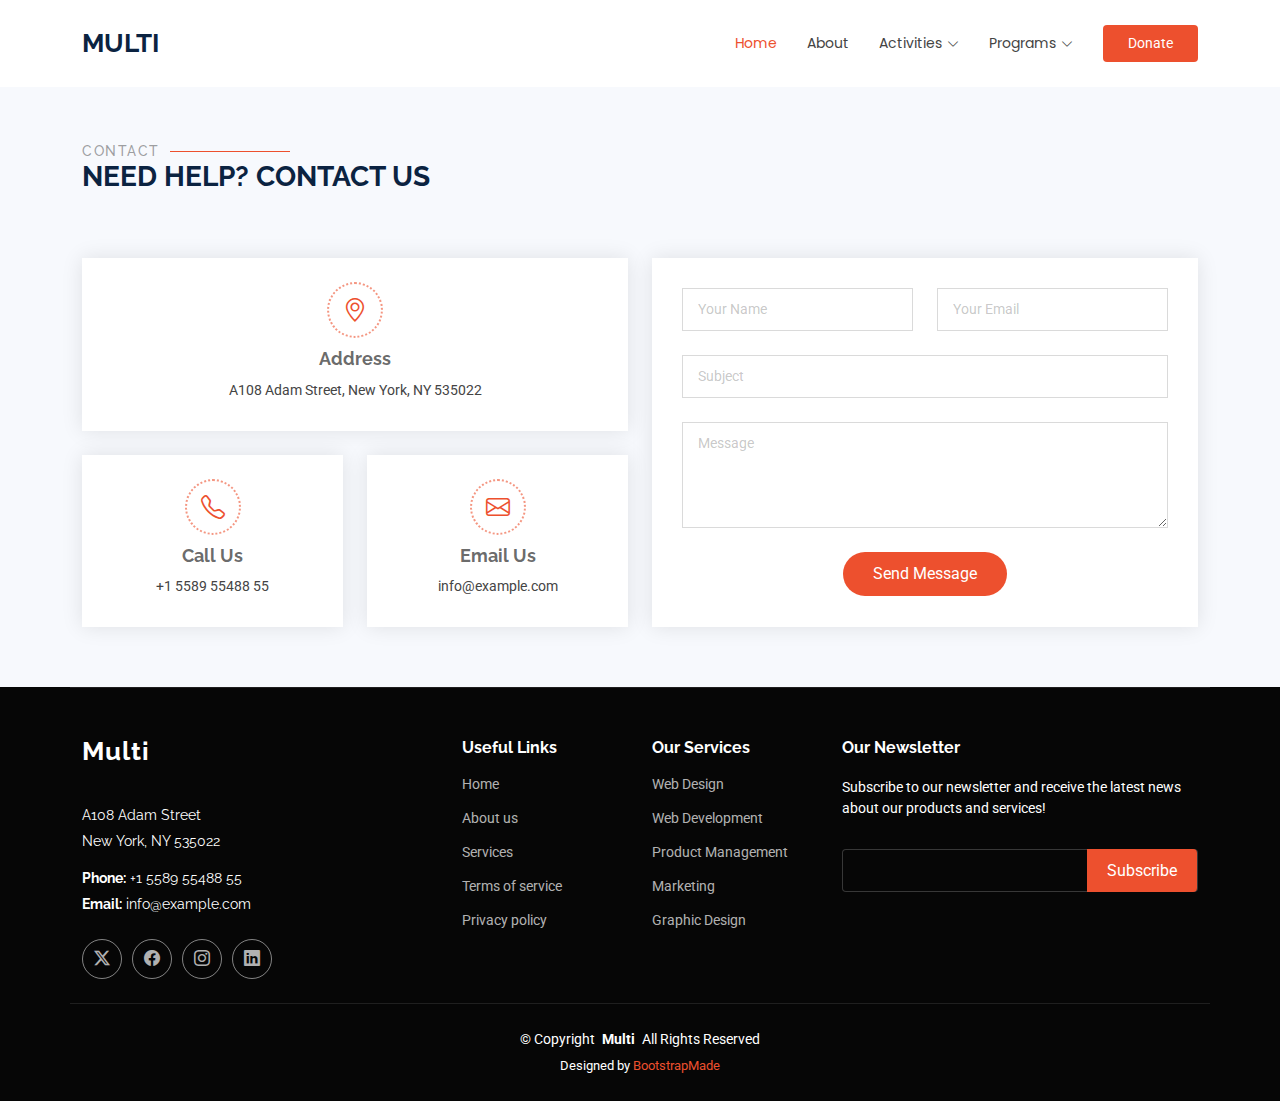
<file: contact.html>
<!DOCTYPE html>
<html lang="en">
  <head>
    <meta charset="utf-8" />
    <meta content="width=device-width, initial-scale=1.0" name="viewport" />
    <title>Index - Multi Bootstrap Template</title>
    <meta name="description" content="" />
    <meta name="keywords" content="" />

    <!-- Favicons -->
    <link href="assets/img/favicon.png" rel="icon" />
    <link href="assets/img/apple-touch-icon.png" rel="apple-touch-icon" />

    <!-- Fonts -->
    <link href="https://fonts.googleapis.com" rel="preconnect" />
    <link href="https://fonts.gstatic.com" rel="preconnect" crossorigin />
    <link
      href="https://fonts.googleapis.com/css2?family=Roboto:ital,wght@0,100;0,300;0,400;0,500;0,700;0,900;1,100;1,300;1,400;1,500;1,700;1,900&family=Poppins:ital,wght@0,100;0,200;0,300;0,400;0,500;0,600;0,700;0,800;0,900;1,100;1,200;1,300;1,400;1,500;1,600;1,700;1,800;1,900&family=Raleway:ital,wght@0,100;0,200;0,300;0,400;0,500;0,600;0,700;0,800;0,900;1,100;1,200;1,300;1,400;1,500;1,600;1,700;1,800;1,900&display=swap"
      rel="stylesheet"
    />

    <!-- Vendor CSS Files -->
    <link
      href="assets/vendor/bootstrap/css/bootstrap.min.css"
      rel="stylesheet"
    />
    <link
      href="assets/vendor/bootstrap-icons/bootstrap-icons.css"
      rel="stylesheet"
    />
    <link href="assets/vendor/aos/aos.css" rel="stylesheet" />
    <link href="assets/vendor/swiper/swiper-bundle.min.css" rel="stylesheet" />
    <link
      href="assets/vendor/glightbox/css/glightbox.min.css"
      rel="stylesheet"
    />

    <!-- Main CSS File -->
    <link href="assets/css/main.css" rel="stylesheet" />

    <!-- =======================================================
  * Template Name: Multi
  * Template URL: https://bootstrapmade.com/multi-responsive-bootstrap-template/
  * Updated: Aug 07 2024 with Bootstrap v5.3.3
  * Author: BootstrapMade.com
  * License: https://bootstrapmade.com/license/
  ======================================================== -->
  </head>

  <body class="index-page">
    <header id="header" class="header d-flex align-items-center sticky-top">
      <div
        class="container-fluid container-xl position-relative d-flex align-items-center"
      >
        <a href="index.html" class="logo d-flex align-items-center me-auto">
          <!-- Uncomment the line below if you also wish to use an image logo -->
          <!-- <img src="assets/img/logo.png" alt=""> -->
          <h1 class="sitename">Multi</h1>
        </a>

        <nav id="navmenu" class="navmenu">
          <ul>
            <li><a href="index.html" class="active">Home</a></li>
            <li><a href="about.html">About</a></li>
            <li class="dropdown">
              <a href="#"
                ><span>Activities</span>
                <i class="bi bi-chevron-down toggle-dropdown"></i
              ></a>
              <ul>
                <li>
                  <a href="https://cyclothon.i3foundation.org/" target="_blank"
                    >Cyclothon</a
                  >
                </li>
                <li><a href="#">Arts & Culture</a></li>
                <li class="dropdown">
                  <a href="#"
                    ><span>Trekking</span>
                    <i class="bi bi-chevron-down toggle-dropdown"></i
                  ></a>
                  <ul>
                    <li><a href="#">ABC 2023</a></li>
                    <li><a href="#">EBC 2024</a></li>
                  </ul>
                </li>
                <li class="dropdown">
                  <a href="#"
                    ><span>Everest Summit</span>
                    <i class="bi bi-chevron-down toggle-dropdown"></i
                  ></a>
                  <ul>
                    <li><a href="#">Everest Summit 2.0</a></li>
                    <li><a href="#">Event Schedule</a></li>
                  </ul>
                </li>
              </ul>
            </li>
            <li class="dropdown">
              <a href="#"
                ><span>Programs</span>
                <i class="bi bi-chevron-down toggle-dropdown"></i
              ></a>
              <ul>
                <li>
                  <a href="https://tedxkanke.com/" target="_blank"
                    ><span>TEDxKanke</span>
                  </a>
                </li>
              </ul>
            </li>
          </ul>
          <i class="mobile-nav-toggle d-xl-none bi bi-list"></i>
        </nav>

        <a class="btn-getstarted" href="#about">Donate</a>
      </div>
    </header>


    <!-- Contact Section -->
    <section id="contact" class="contact section light-background">
        <!-- Section Title -->
        <div class="container section-title" data-aos="fade-up">
          <h2>Contact</h2>
          <div>
            <span>Need Help?</span>
            <span class="description-title">Contact Us</span>
          </div>
        </div>
        <!-- End Section Title -->

        <div class="container" data-aos="fade-up" data-aos-delay="100">
          <div class="row gy-4">
            <div class="col-lg-6">
              <div class="row gy-4">
                <div class="col-lg-12">
                  <div
                    class="info-item d-flex flex-column justify-content-center align-items-center"
                    data-aos="fade-up"
                    data-aos-delay="200"
                  >
                    <i class="bi bi-geo-alt"></i>
                    <h3>Address</h3>
                    <p>A108 Adam Street, New York, NY 535022</p>
                  </div>
                </div>
                <!-- End Info Item -->

                <div class="col-md-6">
                  <div
                    class="info-item d-flex flex-column justify-content-center align-items-center"
                    data-aos="fade-up"
                    data-aos-delay="300"
                  >
                    <i class="bi bi-telephone"></i>
                    <h3>Call Us</h3>
                    <p>+1 5589 55488 55</p>
                  </div>
                </div>
                <!-- End Info Item -->

                <div class="col-md-6">
                  <div
                    class="info-item d-flex flex-column justify-content-center align-items-center"
                    data-aos="fade-up"
                    data-aos-delay="400"
                  >
                    <i class="bi bi-envelope"></i>
                    <h3>Email Us</h3>
                    <p>info@example.com</p>
                  </div>
                </div>
                <!-- End Info Item -->
              </div>
            </div>

            <div class="col-lg-6">
              <form
                action="forms/contact.php"
                method="post"
                class="php-email-form"
                data-aos="fade-up"
                data-aos-delay="500"
              >
                <div class="row gy-4">
                  <div class="col-md-6">
                    <input
                      type="text"
                      name="name"
                      class="form-control"
                      placeholder="Your Name"
                      required=""
                    />
                  </div>

                  <div class="col-md-6">
                    <input
                      type="email"
                      class="form-control"
                      name="email"
                      placeholder="Your Email"
                      required=""
                    />
                  </div>

                  <div class="col-md-12">
                    <input
                      type="text"
                      class="form-control"
                      name="subject"
                      placeholder="Subject"
                      required=""
                    />
                  </div>

                  <div class="col-md-12">
                    <textarea
                      class="form-control"
                      name="message"
                      rows="4"
                      placeholder="Message"
                      required=""
                    ></textarea>
                  </div>

                  <div class="col-md-12 text-center">
                    <div class="loading">Loading</div>
                    <div class="error-message"></div>
                    <div class="sent-message">
                      Your message has been sent. Thank you!
                    </div>

                    <button type="submit">Send Message</button>
                  </div>
                </div>
              </form>
            </div>
            <!-- End Contact Form -->
          </div>
        </div>
      </section>
      <!-- /Contact Section -->


    <footer id="footer" class="footer dark-background">
      <div class="container footer-top">
        <div class="row gy-4">
          <div class="col-lg-4 col-md-6 footer-about">
            <a href="index.html" class="logo d-flex align-items-center">
              <span class="sitename">Multi</span>
            </a>
            <div class="footer-contact pt-3">
              <p>A108 Adam Street</p>
              <p>New York, NY 535022</p>
              <p class="mt-3">
                <strong>Phone:</strong> <span>+1 5589 55488 55</span>
              </p>
              <p><strong>Email:</strong> <span>info@example.com</span></p>
            </div>
            <div class="social-links d-flex mt-4">
              <a href=""><i class="bi bi-twitter-x"></i></a>
              <a href=""><i class="bi bi-facebook"></i></a>
              <a href=""><i class="bi bi-instagram"></i></a>
              <a href=""><i class="bi bi-linkedin"></i></a>
            </div>
          </div>

          <div class="col-lg-2 col-md-3 footer-links">
            <h4>Useful Links</h4>
            <ul>
              <li><a href="#">Home</a></li>
              <li><a href="#">About us</a></li>
              <li><a href="#">Services</a></li>
              <li><a href="#">Terms of service</a></li>
              <li><a href="#">Privacy policy</a></li>
            </ul>
          </div>

          <div class="col-lg-2 col-md-3 footer-links">
            <h4>Our Services</h4>
            <ul>
              <li><a href="#">Web Design</a></li>
              <li><a href="#">Web Development</a></li>
              <li><a href="#">Product Management</a></li>
              <li><a href="#">Marketing</a></li>
              <li><a href="#">Graphic Design</a></li>
            </ul>
          </div>

          <div class="col-lg-4 col-md-12 footer-newsletter">
            <h4>Our Newsletter</h4>
            <p>
              Subscribe to our newsletter and receive the latest news about our
              products and services!
            </p>
            <form
              action="forms/newsletter.php"
              method="post"
              class="php-email-form"
            >
              <div class="newsletter-form">
                <input type="email" name="email" /><input
                  type="submit"
                  value="Subscribe"
                />
              </div>
              <div class="loading">Loading</div>
              <div class="error-message"></div>
              <div class="sent-message">
                Your subscription request has been sent. Thank you!
              </div>
            </form>
          </div>
        </div>
      </div>

      <div class="container copyright text-center mt-4">
        <p>
          © <span>Copyright</span> <strong class="px-1 sitename">Multi</strong>
          <span>All Rights Reserved</span>
        </p>
        <div class="credits">
          <!-- All the links in the footer should remain intact. -->
          <!-- You can delete the links only if you've purchased the pro version. -->
          <!-- Licensing information: https://bootstrapmade.com/license/ -->
          <!-- Purchase the pro version with working PHP/AJAX contact form: [buy-url] -->
          Designed by <a href="https://bootstrapmade.com/">BootstrapMade</a>
        </div>
      </div>
    </footer>

    <!-- Scroll Top -->
    <a
      href="#"
      id="scroll-top"
      class="scroll-top d-flex align-items-center justify-content-center"
      ><i class="bi bi-arrow-up-short"></i
    ></a>

    <!-- Preloader -->
    <div id="preloader">
      <div></div>
      <div></div>
      <div></div>
      <div></div>
    </div>

    <!-- Vendor JS Files -->
    <script src="assets/vendor/bootstrap/js/bootstrap.bundle.min.js"></script>
    <script src="assets/vendor/php-email-form/validate.js"></script>
    <script src="assets/vendor/aos/aos.js"></script>
    <script src="assets/vendor/purecounter/purecounter_vanilla.js"></script>
    <script src="assets/vendor/swiper/swiper-bundle.min.js"></script>
    <script src="assets/vendor/glightbox/js/glightbox.min.js"></script>
    <script src="assets/vendor/imagesloaded/imagesloaded.pkgd.min.js"></script>
    <script src="assets/vendor/isotope-layout/isotope.pkgd.min.js"></script>

    <!-- Main JS File -->
    <script src="assets/js/main.js"></script>
  </body>
</html>
</file>
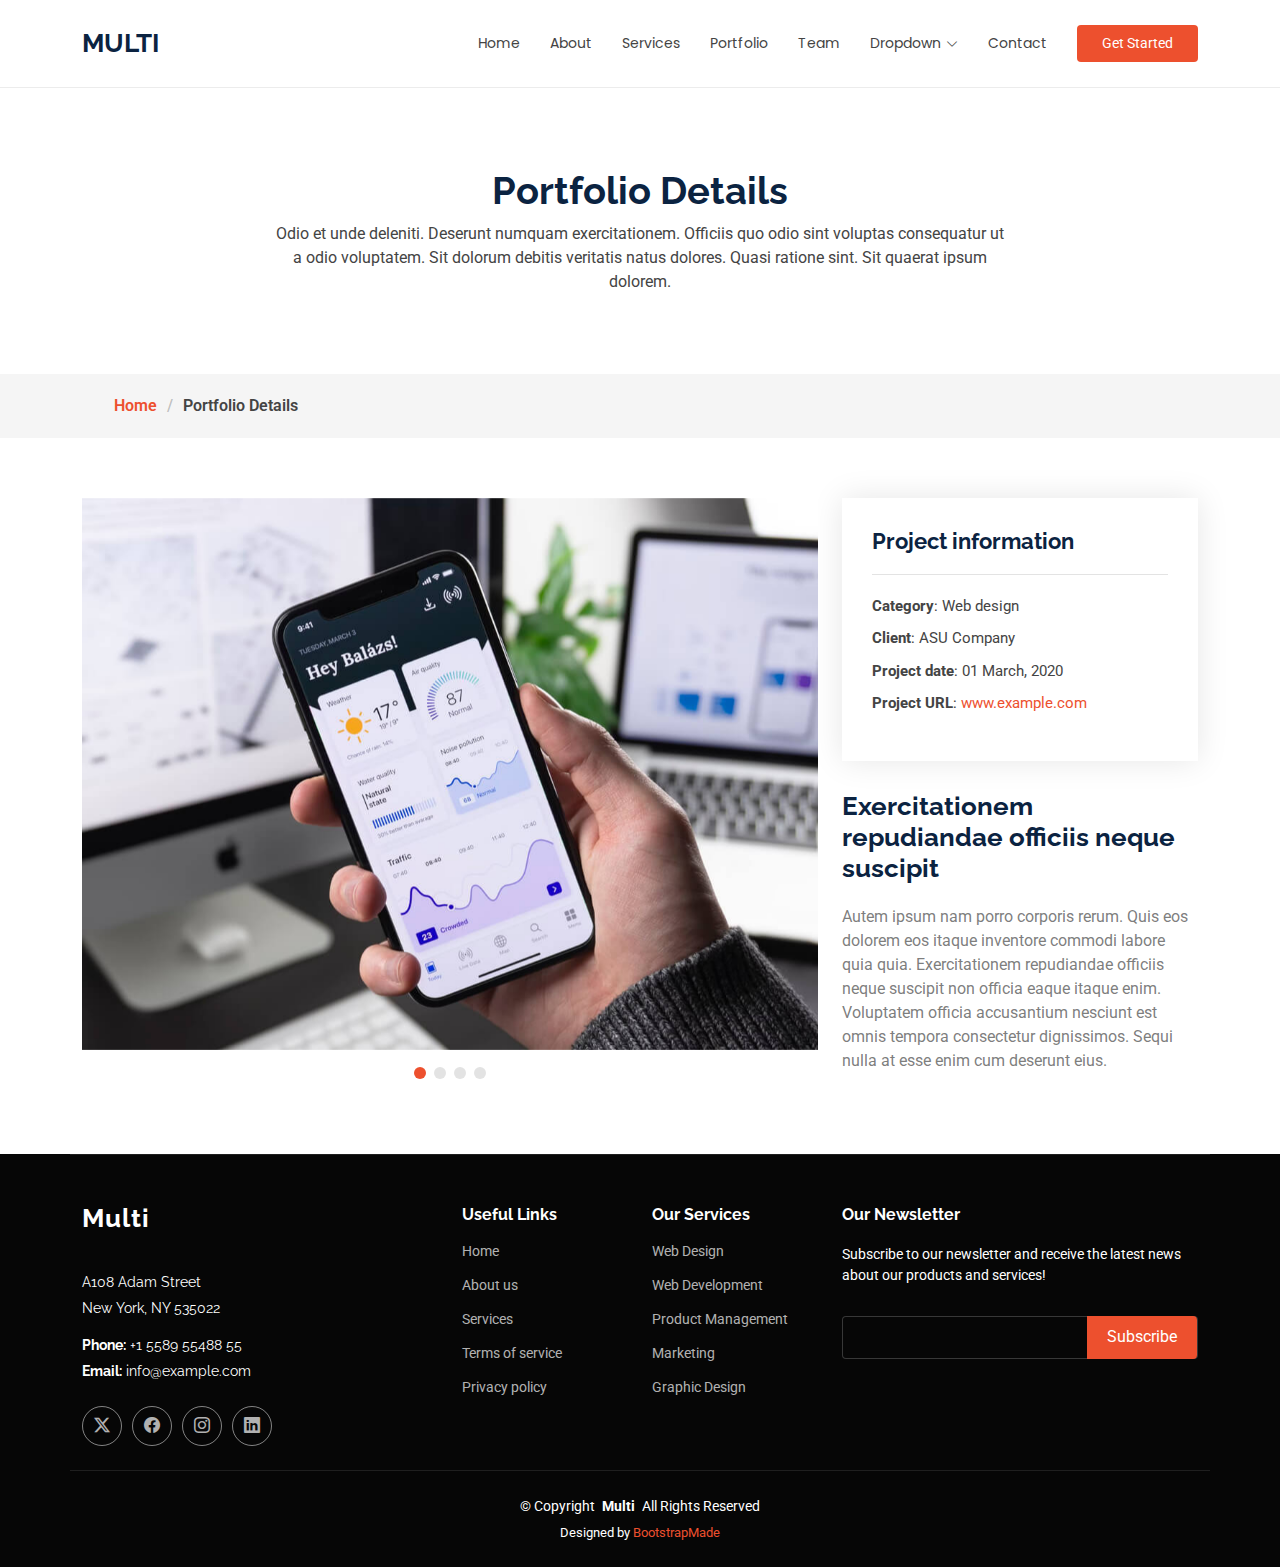
<file: portfolio-details.html>
<!DOCTYPE html>
<html lang="en">

<head>
  <meta charset="utf-8">
  <meta content="width=device-width, initial-scale=1.0" name="viewport">
  <title>Portfolio Details - Multi Bootstrap Template</title>
  <meta name="description" content="">
  <meta name="keywords" content="">

  <!-- Favicons -->
  <link href="assets/img/favicon.png" rel="icon">
  <link href="assets/img/apple-touch-icon.png" rel="apple-touch-icon">

  <!-- Fonts -->
  <link href="https://fonts.googleapis.com" rel="preconnect">
  <link href="https://fonts.gstatic.com" rel="preconnect" crossorigin>
  <link href="https://fonts.googleapis.com/css2?family=Roboto:ital,wght@0,100;0,300;0,400;0,500;0,700;0,900;1,100;1,300;1,400;1,500;1,700;1,900&family=Poppins:ital,wght@0,100;0,200;0,300;0,400;0,500;0,600;0,700;0,800;0,900;1,100;1,200;1,300;1,400;1,500;1,600;1,700;1,800;1,900&family=Raleway:ital,wght@0,100;0,200;0,300;0,400;0,500;0,600;0,700;0,800;0,900;1,100;1,200;1,300;1,400;1,500;1,600;1,700;1,800;1,900&display=swap" rel="stylesheet">

  <!-- Vendor CSS Files -->
  <link href="assets/vendor/bootstrap/css/bootstrap.min.css" rel="stylesheet">
  <link href="assets/vendor/bootstrap-icons/bootstrap-icons.css" rel="stylesheet">
  <link href="assets/vendor/aos/aos.css" rel="stylesheet">
  <link href="assets/vendor/swiper/swiper-bundle.min.css" rel="stylesheet">
  <link href="assets/vendor/glightbox/css/glightbox.min.css" rel="stylesheet">

  <!-- Main CSS File -->
  <link href="assets/css/main.css" rel="stylesheet">

  <!-- =======================================================
  * Template Name: Multi
  * Template URL: https://bootstrapmade.com/multi-responsive-bootstrap-template/
  * Updated: Aug 07 2024 with Bootstrap v5.3.3
  * Author: BootstrapMade.com
  * License: https://bootstrapmade.com/license/
  ======================================================== -->
</head>

<body class="portfolio-details-page">

  <header id="header" class="header d-flex align-items-center sticky-top">
    <div class="container-fluid container-xl position-relative d-flex align-items-center">

      <a href="index.html" class="logo d-flex align-items-center me-auto">
        <!-- Uncomment the line below if you also wish to use an image logo -->
        <!-- <img src="assets/img/logo.png" alt=""> -->
        <h1 class="sitename">Multi</h1>
      </a>

      <nav id="navmenu" class="navmenu">
        <ul>
          <li><a href="#hero">Home</a></li>
          <li><a href="#about">About</a></li>
          <li><a href="#services">Services</a></li>
          <li><a href="#portfolio">Portfolio</a></li>
          <li><a href="#team">Team</a></li>
          <li class="dropdown"><a href="#"><span>Dropdown</span> <i class="bi bi-chevron-down toggle-dropdown"></i></a>
            <ul>
              <li><a href="#">Dropdown 1</a></li>
              <li class="dropdown"><a href="#"><span>Deep Dropdown</span> <i class="bi bi-chevron-down toggle-dropdown"></i></a>
                <ul>
                  <li><a href="#">Deep Dropdown 1</a></li>
                  <li><a href="#">Deep Dropdown 2</a></li>
                  <li><a href="#">Deep Dropdown 3</a></li>
                  <li><a href="#">Deep Dropdown 4</a></li>
                  <li><a href="#">Deep Dropdown 5</a></li>
                </ul>
              </li>
              <li><a href="#">Dropdown 2</a></li>
              <li><a href="#">Dropdown 3</a></li>
              <li><a href="#">Dropdown 4</a></li>
            </ul>
          </li>
          <li><a href="#contact">Contact</a></li>
        </ul>
        <i class="mobile-nav-toggle d-xl-none bi bi-list"></i>
      </nav>

      <a class="btn-getstarted" href="#about">Get Started</a>

    </div>
  </header>

  <main class="main">

    <!-- Page Title -->
    <div class="page-title" data-aos="fade">
      <div class="heading">
        <div class="container">
          <div class="row d-flex justify-content-center text-center">
            <div class="col-lg-8">
              <h1>Portfolio Details</h1>
              <p class="mb-0">Odio et unde deleniti. Deserunt numquam exercitationem. Officiis quo odio sint voluptas consequatur ut a odio voluptatem. Sit dolorum debitis veritatis natus dolores. Quasi ratione sint. Sit quaerat ipsum dolorem.</p>
            </div>
          </div>
        </div>
      </div>
      <nav class="breadcrumbs">
        <div class="container">
          <ol>
            <li><a href="index.html">Home</a></li>
            <li class="current">Portfolio Details</li>
          </ol>
        </div>
      </nav>
    </div><!-- End Page Title -->

    <!-- Portfolio Details Section -->
    <section id="portfolio-details" class="portfolio-details section">

      <div class="container" data-aos="fade-up" data-aos-delay="100">

        <div class="row gy-4">

          <div class="col-lg-8">
            <div class="portfolio-details-slider swiper init-swiper">

              <script type="application/json" class="swiper-config">
                {
                  "loop": true,
                  "speed": 600,
                  "autoplay": {
                    "delay": 5000
                  },
                  "slidesPerView": "auto",
                  "pagination": {
                    "el": ".swiper-pagination",
                    "type": "bullets",
                    "clickable": true
                  }
                }
              </script>

              <div class="swiper-wrapper align-items-center">

                <div class="swiper-slide">
                  <img src="assets/img/portfolio/app-1.jpg" alt="">
                </div>

                <div class="swiper-slide">
                  <img src="assets/img/portfolio/product-1.jpg" alt="">
                </div>

                <div class="swiper-slide">
                  <img src="assets/img/portfolio/branding-1.jpg" alt="">
                </div>

                <div class="swiper-slide">
                  <img src="assets/img/portfolio/books-1.jpg" alt="">
                </div>

              </div>
              <div class="swiper-pagination"></div>
            </div>
          </div>

          <div class="col-lg-4">
            <div class="portfolio-info" data-aos="fade-up" data-aos-delay="200">
              <h3>Project information</h3>
              <ul>
                <li><strong>Category</strong>: Web design</li>
                <li><strong>Client</strong>: ASU Company</li>
                <li><strong>Project date</strong>: 01 March, 2020</li>
                <li><strong>Project URL</strong>: <a href="#">www.example.com</a></li>
              </ul>
            </div>
            <div class="portfolio-description" data-aos="fade-up" data-aos-delay="300">
              <h2>Exercitationem repudiandae officiis neque suscipit</h2>
              <p>
                Autem ipsum nam porro corporis rerum. Quis eos dolorem eos itaque inventore commodi labore quia quia. Exercitationem repudiandae officiis neque suscipit non officia eaque itaque enim. Voluptatem officia accusantium nesciunt est omnis tempora consectetur dignissimos. Sequi nulla at esse enim cum deserunt eius.
              </p>
            </div>
          </div>

        </div>

      </div>

    </section><!-- /Portfolio Details Section -->

  </main>

  <footer id="footer" class="footer dark-background">

    <div class="container footer-top">
      <div class="row gy-4">
        <div class="col-lg-4 col-md-6 footer-about">
          <a href="index.html" class="logo d-flex align-items-center">
            <span class="sitename">Multi</span>
          </a>
          <div class="footer-contact pt-3">
            <p>A108 Adam Street</p>
            <p>New York, NY 535022</p>
            <p class="mt-3"><strong>Phone:</strong> <span>+1 5589 55488 55</span></p>
            <p><strong>Email:</strong> <span>info@example.com</span></p>
          </div>
          <div class="social-links d-flex mt-4">
            <a href=""><i class="bi bi-twitter-x"></i></a>
            <a href=""><i class="bi bi-facebook"></i></a>
            <a href=""><i class="bi bi-instagram"></i></a>
            <a href=""><i class="bi bi-linkedin"></i></a>
          </div>
        </div>

        <div class="col-lg-2 col-md-3 footer-links">
          <h4>Useful Links</h4>
          <ul>
            <li><a href="#">Home</a></li>
            <li><a href="#">About us</a></li>
            <li><a href="#">Services</a></li>
            <li><a href="#">Terms of service</a></li>
            <li><a href="#">Privacy policy</a></li>
          </ul>
        </div>

        <div class="col-lg-2 col-md-3 footer-links">
          <h4>Our Services</h4>
          <ul>
            <li><a href="#">Web Design</a></li>
            <li><a href="#">Web Development</a></li>
            <li><a href="#">Product Management</a></li>
            <li><a href="#">Marketing</a></li>
            <li><a href="#">Graphic Design</a></li>
          </ul>
        </div>

        <div class="col-lg-4 col-md-12 footer-newsletter">
          <h4>Our Newsletter</h4>
          <p>Subscribe to our newsletter and receive the latest news about our products and services!</p>
          <form action="forms/newsletter.php" method="post" class="php-email-form">
            <div class="newsletter-form"><input type="email" name="email"><input type="submit" value="Subscribe"></div>
            <div class="loading">Loading</div>
            <div class="error-message"></div>
            <div class="sent-message">Your subscription request has been sent. Thank you!</div>
          </form>
        </div>

      </div>
    </div>

    <div class="container copyright text-center mt-4">
      <p>© <span>Copyright</span> <strong class="px-1 sitename">Multi</strong> <span>All Rights Reserved</span></p>
      <div class="credits">
        <!-- All the links in the footer should remain intact. -->
        <!-- You can delete the links only if you've purchased the pro version. -->
        <!-- Licensing information: https://bootstrapmade.com/license/ -->
        <!-- Purchase the pro version with working PHP/AJAX contact form: [buy-url] -->
        Designed by <a href="https://bootstrapmade.com/">BootstrapMade</a>
      </div>
    </div>

  </footer>

  <!-- Scroll Top -->
  <a href="#" id="scroll-top" class="scroll-top d-flex align-items-center justify-content-center"><i class="bi bi-arrow-up-short"></i></a>

  <!-- Preloader -->
  <div id="preloader">
    <div></div>
    <div></div>
    <div></div>
    <div></div>
  </div>

  <!-- Vendor JS Files -->
  <script src="assets/vendor/bootstrap/js/bootstrap.bundle.min.js"></script>
  <script src="assets/vendor/php-email-form/validate.js"></script>
  <script src="assets/vendor/aos/aos.js"></script>
  <script src="assets/vendor/purecounter/purecounter_vanilla.js"></script>
  <script src="assets/vendor/swiper/swiper-bundle.min.js"></script>
  <script src="assets/vendor/glightbox/js/glightbox.min.js"></script>
  <script src="assets/vendor/imagesloaded/imagesloaded.pkgd.min.js"></script>
  <script src="assets/vendor/isotope-layout/isotope.pkgd.min.js"></script>

  <!-- Main JS File -->
  <script src="assets/js/main.js"></script>

</body>

</html>
</file>
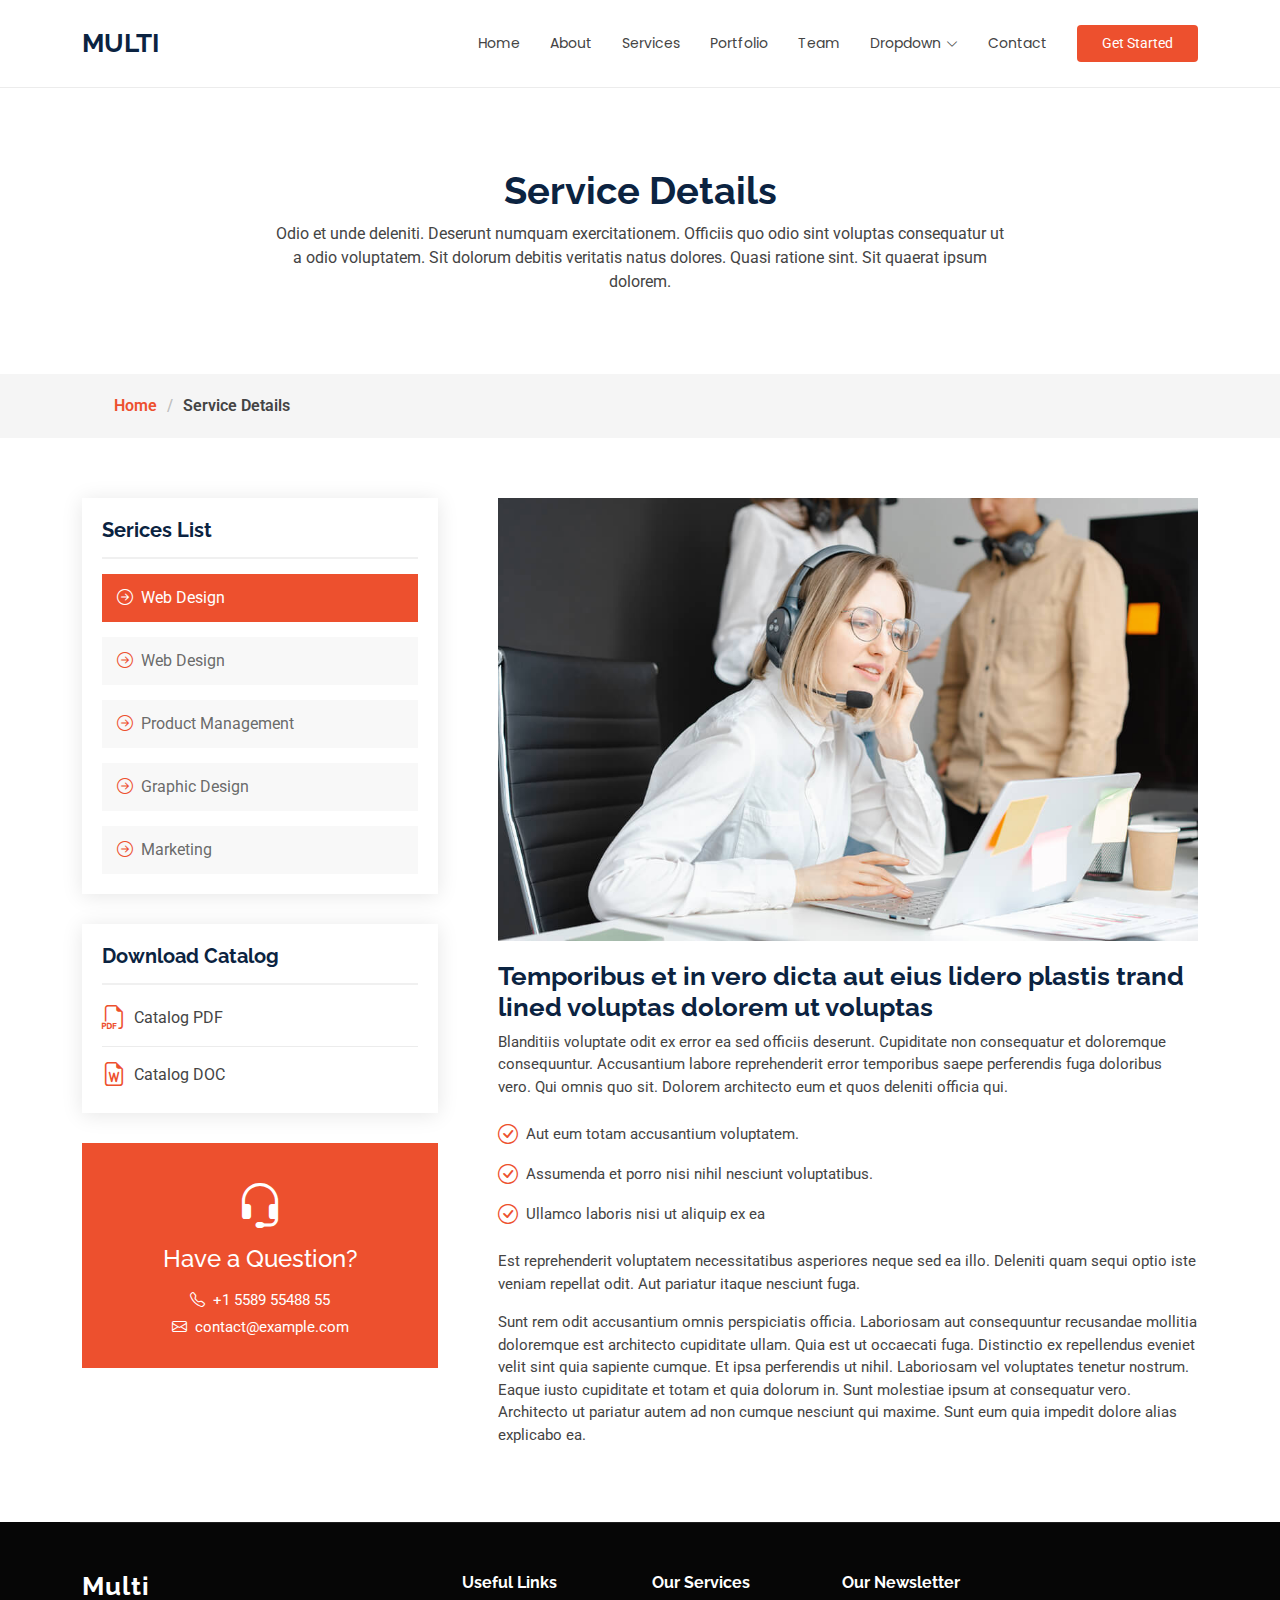
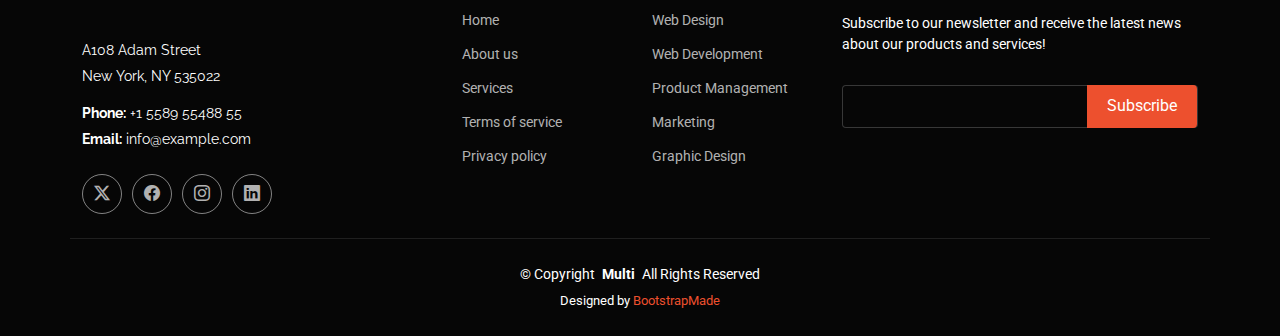
<file: service-details.html>
<!DOCTYPE html>
<html lang="en">

<head>
  <meta charset="utf-8">
  <meta content="width=device-width, initial-scale=1.0" name="viewport">
  <title>Service Details - Multi Bootstrap Template</title>
  <meta name="description" content="">
  <meta name="keywords" content="">

  <!-- Favicons -->
  <link href="assets/img/favicon.png" rel="icon">
  <link href="assets/img/apple-touch-icon.png" rel="apple-touch-icon">

  <!-- Fonts -->
  <link href="https://fonts.googleapis.com" rel="preconnect">
  <link href="https://fonts.gstatic.com" rel="preconnect" crossorigin>
  <link href="https://fonts.googleapis.com/css2?family=Roboto:ital,wght@0,100;0,300;0,400;0,500;0,700;0,900;1,100;1,300;1,400;1,500;1,700;1,900&family=Poppins:ital,wght@0,100;0,200;0,300;0,400;0,500;0,600;0,700;0,800;0,900;1,100;1,200;1,300;1,400;1,500;1,600;1,700;1,800;1,900&family=Raleway:ital,wght@0,100;0,200;0,300;0,400;0,500;0,600;0,700;0,800;0,900;1,100;1,200;1,300;1,400;1,500;1,600;1,700;1,800;1,900&display=swap" rel="stylesheet">

  <!-- Vendor CSS Files -->
  <link href="assets/vendor/bootstrap/css/bootstrap.min.css" rel="stylesheet">
  <link href="assets/vendor/bootstrap-icons/bootstrap-icons.css" rel="stylesheet">
  <link href="assets/vendor/aos/aos.css" rel="stylesheet">
  <link href="assets/vendor/swiper/swiper-bundle.min.css" rel="stylesheet">
  <link href="assets/vendor/glightbox/css/glightbox.min.css" rel="stylesheet">

  <!-- Main CSS File -->
  <link href="assets/css/main.css" rel="stylesheet">

  <!-- =======================================================
  * Template Name: Multi
  * Template URL: https://bootstrapmade.com/multi-responsive-bootstrap-template/
  * Updated: Aug 07 2024 with Bootstrap v5.3.3
  * Author: BootstrapMade.com
  * License: https://bootstrapmade.com/license/
  ======================================================== -->
</head>

<body class="service-details-page">

  <header id="header" class="header d-flex align-items-center sticky-top">
    <div class="container-fluid container-xl position-relative d-flex align-items-center">

      <a href="index.html" class="logo d-flex align-items-center me-auto">
        <!-- Uncomment the line below if you also wish to use an image logo -->
        <!-- <img src="assets/img/logo.png" alt=""> -->
        <h1 class="sitename">Multi</h1>
      </a>

      <nav id="navmenu" class="navmenu">
        <ul>
          <li><a href="#hero">Home</a></li>
          <li><a href="#about">About</a></li>
          <li><a href="#services">Services</a></li>
          <li><a href="#portfolio">Portfolio</a></li>
          <li><a href="#team">Team</a></li>
          <li class="dropdown"><a href="#"><span>Dropdown</span> <i class="bi bi-chevron-down toggle-dropdown"></i></a>
            <ul>
              <li><a href="#">Dropdown 1</a></li>
              <li class="dropdown"><a href="#"><span>Deep Dropdown</span> <i class="bi bi-chevron-down toggle-dropdown"></i></a>
                <ul>
                  <li><a href="#">Deep Dropdown 1</a></li>
                  <li><a href="#">Deep Dropdown 2</a></li>
                  <li><a href="#">Deep Dropdown 3</a></li>
                  <li><a href="#">Deep Dropdown 4</a></li>
                  <li><a href="#">Deep Dropdown 5</a></li>
                </ul>
              </li>
              <li><a href="#">Dropdown 2</a></li>
              <li><a href="#">Dropdown 3</a></li>
              <li><a href="#">Dropdown 4</a></li>
            </ul>
          </li>
          <li><a href="#contact">Contact</a></li>
        </ul>
        <i class="mobile-nav-toggle d-xl-none bi bi-list"></i>
      </nav>

      <a class="btn-getstarted" href="#about">Get Started</a>

    </div>
  </header>

  <main class="main">

    <!-- Page Title -->
    <div class="page-title" data-aos="fade">
      <div class="heading">
        <div class="container">
          <div class="row d-flex justify-content-center text-center">
            <div class="col-lg-8">
              <h1>Service Details</h1>
              <p class="mb-0">Odio et unde deleniti. Deserunt numquam exercitationem. Officiis quo odio sint voluptas consequatur ut a odio voluptatem. Sit dolorum debitis veritatis natus dolores. Quasi ratione sint. Sit quaerat ipsum dolorem.</p>
            </div>
          </div>
        </div>
      </div>
      <nav class="breadcrumbs">
        <div class="container">
          <ol>
            <li><a href="index.html">Home</a></li>
            <li class="current">Service Details</li>
          </ol>
        </div>
      </nav>
    </div><!-- End Page Title -->

    <!-- Service Details Section -->
    <section id="service-details" class="service-details section">

      <div class="container">

        <div class="row gy-5">

          <div class="col-lg-4" data-aos="fade-up" data-aos-delay="100">

            <div class="service-box">
              <h4>Serices List</h4>
              <div class="services-list">
                <a href="#" class="active"><i class="bi bi-arrow-right-circle"></i><span>Web Design</span></a>
                <a href="#"><i class="bi bi-arrow-right-circle"></i><span>Web Design</span></a>
                <a href="#"><i class="bi bi-arrow-right-circle"></i><span>Product Management</span></a>
                <a href="#"><i class="bi bi-arrow-right-circle"></i><span>Graphic Design</span></a>
                <a href="#"><i class="bi bi-arrow-right-circle"></i><span>Marketing</span></a>
              </div>
            </div><!-- End Services List -->

            <div class="service-box">
              <h4>Download Catalog</h4>
              <div class="download-catalog">
                <a href="#"><i class="bi bi-filetype-pdf"></i><span>Catalog PDF</span></a>
                <a href="#"><i class="bi bi-file-earmark-word"></i><span>Catalog DOC</span></a>
              </div>
            </div><!-- End Services List -->

            <div class="help-box d-flex flex-column justify-content-center align-items-center">
              <i class="bi bi-headset help-icon"></i>
              <h4>Have a Question?</h4>
              <p class="d-flex align-items-center mt-2 mb-0"><i class="bi bi-telephone me-2"></i> <span>+1 5589 55488 55</span></p>
              <p class="d-flex align-items-center mt-1 mb-0"><i class="bi bi-envelope me-2"></i> <a href="mailto:contact@example.com">contact@example.com</a></p>
            </div>

          </div>

          <div class="col-lg-8 ps-lg-5" data-aos="fade-up" data-aos-delay="200">
            <img src="assets/img/services.jpg" alt="" class="img-fluid services-img">
            <h3>Temporibus et in vero dicta aut eius lidero plastis trand lined voluptas dolorem ut voluptas</h3>
            <p>
              Blanditiis voluptate odit ex error ea sed officiis deserunt. Cupiditate non consequatur et doloremque consequuntur. Accusantium labore reprehenderit error temporibus saepe perferendis fuga doloribus vero. Qui omnis quo sit. Dolorem architecto eum et quos deleniti officia qui.
            </p>
            <ul>
              <li><i class="bi bi-check-circle"></i> <span>Aut eum totam accusantium voluptatem.</span></li>
              <li><i class="bi bi-check-circle"></i> <span>Assumenda et porro nisi nihil nesciunt voluptatibus.</span></li>
              <li><i class="bi bi-check-circle"></i> <span>Ullamco laboris nisi ut aliquip ex ea</span></li>
            </ul>
            <p>
              Est reprehenderit voluptatem necessitatibus asperiores neque sed ea illo. Deleniti quam sequi optio iste veniam repellat odit. Aut pariatur itaque nesciunt fuga.
            </p>
            <p>
              Sunt rem odit accusantium omnis perspiciatis officia. Laboriosam aut consequuntur recusandae mollitia doloremque est architecto cupiditate ullam. Quia est ut occaecati fuga. Distinctio ex repellendus eveniet velit sint quia sapiente cumque. Et ipsa perferendis ut nihil. Laboriosam vel voluptates tenetur nostrum. Eaque iusto cupiditate et totam et quia dolorum in. Sunt molestiae ipsum at consequatur vero. Architecto ut pariatur autem ad non cumque nesciunt qui maxime. Sunt eum quia impedit dolore alias explicabo ea.
            </p>
          </div>

        </div>

      </div>

    </section><!-- /Service Details Section -->

  </main>

  <footer id="footer" class="footer dark-background">

    <div class="container footer-top">
      <div class="row gy-4">
        <div class="col-lg-4 col-md-6 footer-about">
          <a href="index.html" class="logo d-flex align-items-center">
            <span class="sitename">Multi</span>
          </a>
          <div class="footer-contact pt-3">
            <p>A108 Adam Street</p>
            <p>New York, NY 535022</p>
            <p class="mt-3"><strong>Phone:</strong> <span>+1 5589 55488 55</span></p>
            <p><strong>Email:</strong> <span>info@example.com</span></p>
          </div>
          <div class="social-links d-flex mt-4">
            <a href=""><i class="bi bi-twitter-x"></i></a>
            <a href=""><i class="bi bi-facebook"></i></a>
            <a href=""><i class="bi bi-instagram"></i></a>
            <a href=""><i class="bi bi-linkedin"></i></a>
          </div>
        </div>

        <div class="col-lg-2 col-md-3 footer-links">
          <h4>Useful Links</h4>
          <ul>
            <li><a href="#">Home</a></li>
            <li><a href="#">About us</a></li>
            <li><a href="#">Services</a></li>
            <li><a href="#">Terms of service</a></li>
            <li><a href="#">Privacy policy</a></li>
          </ul>
        </div>

        <div class="col-lg-2 col-md-3 footer-links">
          <h4>Our Services</h4>
          <ul>
            <li><a href="#">Web Design</a></li>
            <li><a href="#">Web Development</a></li>
            <li><a href="#">Product Management</a></li>
            <li><a href="#">Marketing</a></li>
            <li><a href="#">Graphic Design</a></li>
          </ul>
        </div>

        <div class="col-lg-4 col-md-12 footer-newsletter">
          <h4>Our Newsletter</h4>
          <p>Subscribe to our newsletter and receive the latest news about our products and services!</p>
          <form action="forms/newsletter.php" method="post" class="php-email-form">
            <div class="newsletter-form"><input type="email" name="email"><input type="submit" value="Subscribe"></div>
            <div class="loading">Loading</div>
            <div class="error-message"></div>
            <div class="sent-message">Your subscription request has been sent. Thank you!</div>
          </form>
        </div>

      </div>
    </div>

    <div class="container copyright text-center mt-4">
      <p>© <span>Copyright</span> <strong class="px-1 sitename">Multi</strong> <span>All Rights Reserved</span></p>
      <div class="credits">
        <!-- All the links in the footer should remain intact. -->
        <!-- You can delete the links only if you've purchased the pro version. -->
        <!-- Licensing information: https://bootstrapmade.com/license/ -->
        <!-- Purchase the pro version with working PHP/AJAX contact form: [buy-url] -->
        Designed by <a href="https://bootstrapmade.com/">BootstrapMade</a>
      </div>
    </div>

  </footer>

  <!-- Scroll Top -->
  <a href="#" id="scroll-top" class="scroll-top d-flex align-items-center justify-content-center"><i class="bi bi-arrow-up-short"></i></a>

  <!-- Preloader -->
  <div id="preloader">
    <div></div>
    <div></div>
    <div></div>
    <div></div>
  </div>

  <!-- Vendor JS Files -->
  <script src="assets/vendor/bootstrap/js/bootstrap.bundle.min.js"></script>
  <script src="assets/vendor/php-email-form/validate.js"></script>
  <script src="assets/vendor/aos/aos.js"></script>
  <script src="assets/vendor/purecounter/purecounter_vanilla.js"></script>
  <script src="assets/vendor/swiper/swiper-bundle.min.js"></script>
  <script src="assets/vendor/glightbox/js/glightbox.min.js"></script>
  <script src="assets/vendor/imagesloaded/imagesloaded.pkgd.min.js"></script>
  <script src="assets/vendor/isotope-layout/isotope.pkgd.min.js"></script>

  <!-- Main JS File -->
  <script src="assets/js/main.js"></script>

</body>

</html>
</file>
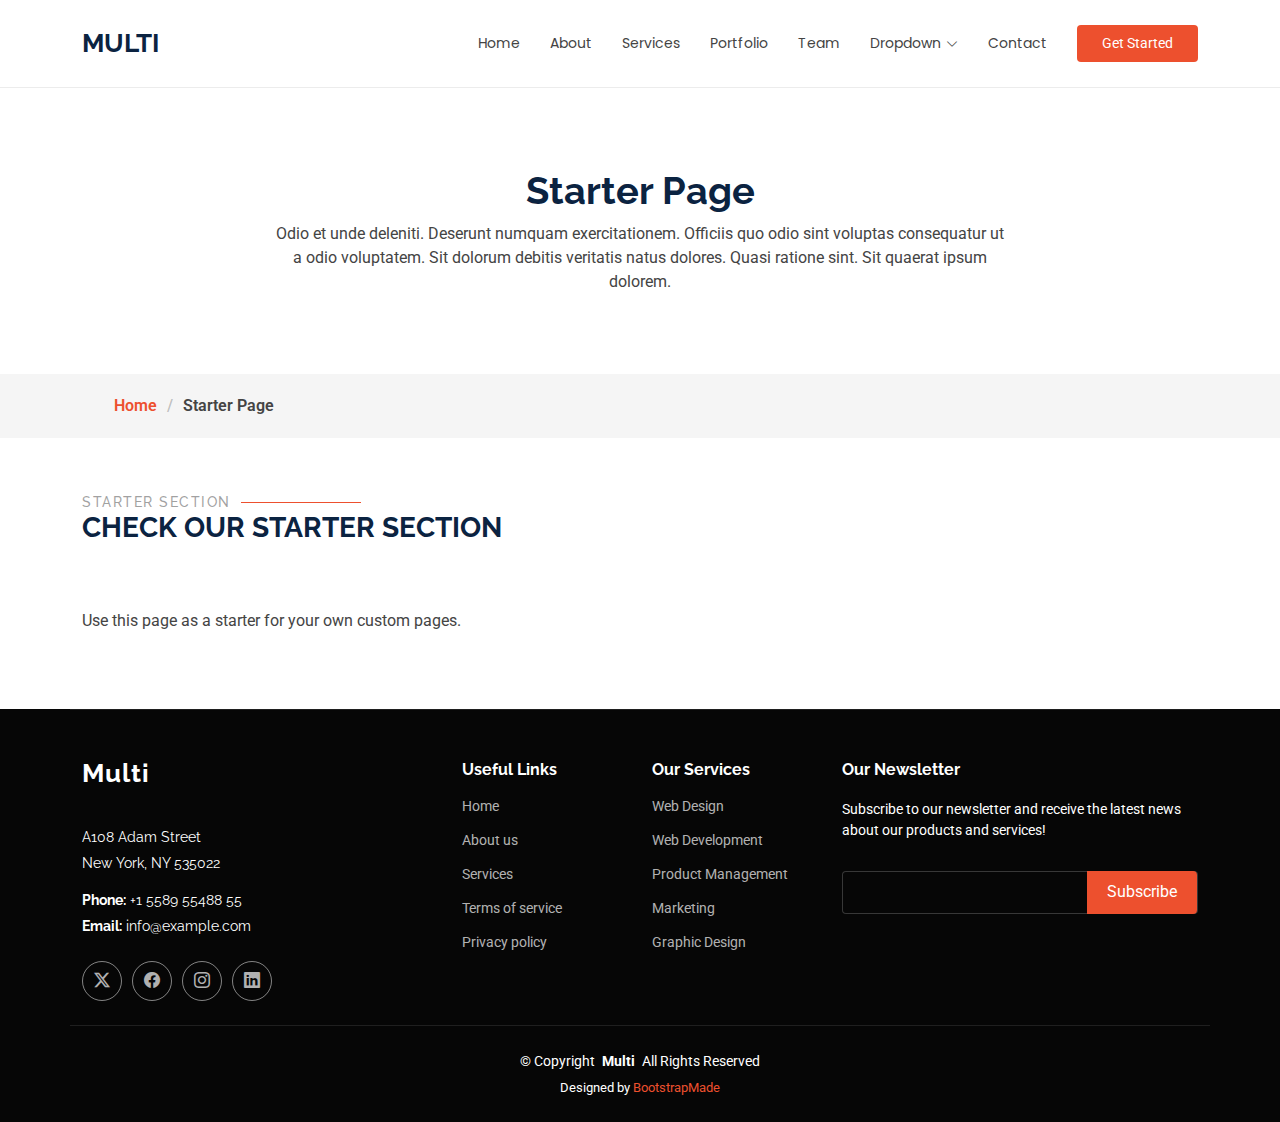
<file: starter-page.html>
<!DOCTYPE html>
<html lang="en">

<head>
  <meta charset="utf-8">
  <meta content="width=device-width, initial-scale=1.0" name="viewport">
  <title>Starter Page - Multi Bootstrap Template</title>
  <meta name="description" content="">
  <meta name="keywords" content="">

  <!-- Favicons -->
  <link href="assets/img/favicon.png" rel="icon">
  <link href="assets/img/apple-touch-icon.png" rel="apple-touch-icon">

  <!-- Fonts -->
  <link href="https://fonts.googleapis.com" rel="preconnect">
  <link href="https://fonts.gstatic.com" rel="preconnect" crossorigin>
  <link href="https://fonts.googleapis.com/css2?family=Roboto:ital,wght@0,100;0,300;0,400;0,500;0,700;0,900;1,100;1,300;1,400;1,500;1,700;1,900&family=Poppins:ital,wght@0,100;0,200;0,300;0,400;0,500;0,600;0,700;0,800;0,900;1,100;1,200;1,300;1,400;1,500;1,600;1,700;1,800;1,900&family=Raleway:ital,wght@0,100;0,200;0,300;0,400;0,500;0,600;0,700;0,800;0,900;1,100;1,200;1,300;1,400;1,500;1,600;1,700;1,800;1,900&display=swap" rel="stylesheet">

  <!-- Vendor CSS Files -->
  <link href="assets/vendor/bootstrap/css/bootstrap.min.css" rel="stylesheet">
  <link href="assets/vendor/bootstrap-icons/bootstrap-icons.css" rel="stylesheet">
  <link href="assets/vendor/aos/aos.css" rel="stylesheet">
  <link href="assets/vendor/swiper/swiper-bundle.min.css" rel="stylesheet">
  <link href="assets/vendor/glightbox/css/glightbox.min.css" rel="stylesheet">

  <!-- Main CSS File -->
  <link href="assets/css/main.css" rel="stylesheet">

  <!-- =======================================================
  * Template Name: Multi
  * Template URL: https://bootstrapmade.com/multi-responsive-bootstrap-template/
  * Updated: Aug 07 2024 with Bootstrap v5.3.3
  * Author: BootstrapMade.com
  * License: https://bootstrapmade.com/license/
  ======================================================== -->
</head>

<body class="starter-page-page">

  <header id="header" class="header d-flex align-items-center sticky-top">
    <div class="container-fluid container-xl position-relative d-flex align-items-center">

      <a href="index.html" class="logo d-flex align-items-center me-auto">
        <!-- Uncomment the line below if you also wish to use an image logo -->
        <!-- <img src="assets/img/logo.png" alt=""> -->
        <h1 class="sitename">Multi</h1>
      </a>

      <nav id="navmenu" class="navmenu">
        <ul>
          <li><a href="#hero">Home</a></li>
          <li><a href="#about">About</a></li>
          <li><a href="#services">Services</a></li>
          <li><a href="#portfolio">Portfolio</a></li>
          <li><a href="#team">Team</a></li>
          <li class="dropdown"><a href="#"><span>Dropdown</span> <i class="bi bi-chevron-down toggle-dropdown"></i></a>
            <ul>
              <li><a href="#">Dropdown 1</a></li>
              <li class="dropdown"><a href="#"><span>Deep Dropdown</span> <i class="bi bi-chevron-down toggle-dropdown"></i></a>
                <ul>
                  <li><a href="#">Deep Dropdown 1</a></li>
                  <li><a href="#">Deep Dropdown 2</a></li>
                  <li><a href="#">Deep Dropdown 3</a></li>
                  <li><a href="#">Deep Dropdown 4</a></li>
                  <li><a href="#">Deep Dropdown 5</a></li>
                </ul>
              </li>
              <li><a href="#">Dropdown 2</a></li>
              <li><a href="#">Dropdown 3</a></li>
              <li><a href="#">Dropdown 4</a></li>
            </ul>
          </li>
          <li><a href="#contact">Contact</a></li>
        </ul>
        <i class="mobile-nav-toggle d-xl-none bi bi-list"></i>
      </nav>

      <a class="btn-getstarted" href="#about">Get Started</a>

    </div>
  </header>

  <main class="main">

    <!-- Page Title -->
    <div class="page-title" data-aos="fade">
      <div class="heading">
        <div class="container">
          <div class="row d-flex justify-content-center text-center">
            <div class="col-lg-8">
              <h1>Starter Page</h1>
              <p class="mb-0">Odio et unde deleniti. Deserunt numquam exercitationem. Officiis quo odio sint voluptas consequatur ut a odio voluptatem. Sit dolorum debitis veritatis natus dolores. Quasi ratione sint. Sit quaerat ipsum dolorem.</p>
            </div>
          </div>
        </div>
      </div>
      <nav class="breadcrumbs">
        <div class="container">
          <ol>
            <li><a href="index.html">Home</a></li>
            <li class="current">Starter Page</li>
          </ol>
        </div>
      </nav>
    </div><!-- End Page Title -->

    <!-- Starter Section Section -->
    <section id="starter-section" class="starter-section section">

      <!-- Section Title -->
      <div class="container section-title" data-aos="fade-up">
        <h2>Starter Section</h2>
        <div><span>Check Our</span> <span class="description-title">Starter Section</span></div>
      </div><!-- End Section Title -->

      <div class="container" data-aos="fade-up">
        <p>Use this page as a starter for your own custom pages.</p>
      </div>

    </section><!-- /Starter Section Section -->

  </main>

  <footer id="footer" class="footer dark-background">

    <div class="container footer-top">
      <div class="row gy-4">
        <div class="col-lg-4 col-md-6 footer-about">
          <a href="index.html" class="logo d-flex align-items-center">
            <span class="sitename">Multi</span>
          </a>
          <div class="footer-contact pt-3">
            <p>A108 Adam Street</p>
            <p>New York, NY 535022</p>
            <p class="mt-3"><strong>Phone:</strong> <span>+1 5589 55488 55</span></p>
            <p><strong>Email:</strong> <span>info@example.com</span></p>
          </div>
          <div class="social-links d-flex mt-4">
            <a href=""><i class="bi bi-twitter-x"></i></a>
            <a href=""><i class="bi bi-facebook"></i></a>
            <a href=""><i class="bi bi-instagram"></i></a>
            <a href=""><i class="bi bi-linkedin"></i></a>
          </div>
        </div>

        <div class="col-lg-2 col-md-3 footer-links">
          <h4>Useful Links</h4>
          <ul>
            <li><a href="#">Home</a></li>
            <li><a href="#">About us</a></li>
            <li><a href="#">Services</a></li>
            <li><a href="#">Terms of service</a></li>
            <li><a href="#">Privacy policy</a></li>
          </ul>
        </div>

        <div class="col-lg-2 col-md-3 footer-links">
          <h4>Our Services</h4>
          <ul>
            <li><a href="#">Web Design</a></li>
            <li><a href="#">Web Development</a></li>
            <li><a href="#">Product Management</a></li>
            <li><a href="#">Marketing</a></li>
            <li><a href="#">Graphic Design</a></li>
          </ul>
        </div>

        <div class="col-lg-4 col-md-12 footer-newsletter">
          <h4>Our Newsletter</h4>
          <p>Subscribe to our newsletter and receive the latest news about our products and services!</p>
          <form action="forms/newsletter.php" method="post" class="php-email-form">
            <div class="newsletter-form"><input type="email" name="email"><input type="submit" value="Subscribe"></div>
            <div class="loading">Loading</div>
            <div class="error-message"></div>
            <div class="sent-message">Your subscription request has been sent. Thank you!</div>
          </form>
        </div>

      </div>
    </div>

    <div class="container copyright text-center mt-4">
      <p>© <span>Copyright</span> <strong class="px-1 sitename">Multi</strong> <span>All Rights Reserved</span></p>
      <div class="credits">
        <!-- All the links in the footer should remain intact. -->
        <!-- You can delete the links only if you've purchased the pro version. -->
        <!-- Licensing information: https://bootstrapmade.com/license/ -->
        <!-- Purchase the pro version with working PHP/AJAX contact form: [buy-url] -->
        Designed by <a href="https://bootstrapmade.com/">BootstrapMade</a>
      </div>
    </div>

  </footer>

  <!-- Scroll Top -->
  <a href="#" id="scroll-top" class="scroll-top d-flex align-items-center justify-content-center"><i class="bi bi-arrow-up-short"></i></a>

  <!-- Preloader -->
  <div id="preloader">
    <div></div>
    <div></div>
    <div></div>
    <div></div>
  </div>

  <!-- Vendor JS Files -->
  <script src="assets/vendor/bootstrap/js/bootstrap.bundle.min.js"></script>
  <script src="assets/vendor/php-email-form/validate.js"></script>
  <script src="assets/vendor/aos/aos.js"></script>
  <script src="assets/vendor/purecounter/purecounter_vanilla.js"></script>
  <script src="assets/vendor/swiper/swiper-bundle.min.js"></script>
  <script src="assets/vendor/glightbox/js/glightbox.min.js"></script>
  <script src="assets/vendor/imagesloaded/imagesloaded.pkgd.min.js"></script>
  <script src="assets/vendor/isotope-layout/isotope.pkgd.min.js"></script>

  <!-- Main JS File -->
  <script src="assets/js/main.js"></script>

</body>

</html>
</file>
<file: assets/css/main.css>
/**
* Template Name: Multi
* Template URL: https://bootstrapmade.com/multi-responsive-bootstrap-template/
* Updated: Aug 07 2024 with Bootstrap v5.3.3
* Author: BootstrapMade.com
* License: https://bootstrapmade.com/license/
*/

/*--------------------------------------------------------------
# Font & Color Variables
# Help: https://bootstrapmade.com/color-system/
--------------------------------------------------------------*/
/* Fonts */
:root {
  --default-font: "Roboto",  system-ui, -apple-system, "Segoe UI", Roboto, "Helvetica Neue", Arial, "Noto Sans", "Liberation Sans", sans-serif, "Apple Color Emoji", "Segoe UI Emoji", "Segoe UI Symbol", "Noto Color Emoji";
  --heading-font: "Raleway",  sans-serif;
  --nav-font: "Poppins",  sans-serif;
}

/* Global Colors - The following color variables are used throughout the website. Updating them here will change the color scheme of the entire website */
:root { 
  --background-color: #ffffff; /* Background color for the entire website, including individual sections */
  --default-color: #444444; /* Default color used for the majority of the text content across the entire website */
  --heading-color: #0b2341; /* Color for headings, subheadings and title throughout the website */
  --accent-color: #ed502e; /* Accent color that represents your brand on the website. It's used for buttons, links, and other elements that need to stand out */
  --surface-color: #ffffff; /* The surface color is used as a background of boxed elements within sections, such as cards, icon boxes, or other elements that require a visual separation from the global background. */
  --contrast-color: #ffffff; /* Contrast color for text, ensuring readability against backgrounds of accent, heading, or default colors. */
}

/* Nav Menu Colors - The following color variables are used specifically for the navigation menu. They are separate from the global colors to allow for more customization options */
:root {
  --nav-color: #444444;  /* The default color of the main navmenu links */
  --nav-hover-color: #ed502e; /* Applied to main navmenu links when they are hovered over or active */
  --nav-mobile-background-color: #ffffff; /* Used as the background color for mobile navigation menu */
  --nav-dropdown-background-color: #ffffff; /* Used as the background color for dropdown items that appear when hovering over primary navigation items */
  --nav-dropdown-color: #444444; /* Used for navigation links of the dropdown items in the navigation menu. */
  --nav-dropdown-hover-color: #ed502e; /* Similar to --nav-hover-color, this color is applied to dropdown navigation links when they are hovered over. */
}

/* Color Presets - These classes override global colors when applied to any section or element, providing reuse of the sam color scheme. */

.light-background {
  --background-color: #f7f9fd;
  --surface-color: #ffffff;
}

.dark-background {
  --background-color: #060606;
  --default-color: #ffffff;
  --heading-color: #ffffff;
  --surface-color: #252525;
  --contrast-color: #ffffff;
}

/* Smooth scroll */
:root {
  scroll-behavior: smooth;
}

/*--------------------------------------------------------------
# General Styling & Shared Classes
--------------------------------------------------------------*/
body {
  color: var(--default-color);
  background-color: var(--background-color);
  font-family: var(--default-font);
}

a {
  color: var(--accent-color);
  text-decoration: none;
  transition: 0.3s;
}

a:hover {
  color: color-mix(in srgb, var(--accent-color), transparent 25%);
  text-decoration: none;
}

h1,
h2,
h3,
h4,
h5,
h6 {
  color: var(--heading-color);
  font-family: var(--heading-font);
}

/* PHP Email Form Messages
------------------------------*/
.php-email-form .error-message {
  display: none;
  background: #df1529;
  color: #ffffff;
  text-align: left;
  padding: 15px;
  margin-bottom: 24px;
  font-weight: 600;
}

.php-email-form .sent-message {
  display: none;
  color: #ffffff;
  background: #059652;
  text-align: center;
  padding: 15px;
  margin-bottom: 24px;
  font-weight: 600;
}

.php-email-form .loading {
  display: none;
  background: var(--surface-color);
  text-align: center;
  padding: 15px;
  margin-bottom: 24px;
}

.php-email-form .loading:before {
  content: "";
  display: inline-block;
  border-radius: 50%;
  width: 24px;
  height: 24px;
  margin: 0 10px -6px 0;
  border: 3px solid var(--accent-color);
  border-top-color: var(--surface-color);
  animation: php-email-form-loading 1s linear infinite;
}

@keyframes php-email-form-loading {
  0% {
    transform: rotate(0deg);
  }

  100% {
    transform: rotate(360deg);
  }
}

/*--------------------------------------------------------------
# Global Header
--------------------------------------------------------------*/
.header {
  color: var(--default-color);
  background-color: var(--background-color);
  padding: 15px 0;
  transition: all 0.5s;
  z-index: 997;
}

.header .logo {
  line-height: 1;
}

.header .logo img {
  max-height: 36px;
  margin-right: 8px;
}

.header .logo h1 {
  font-size: 26px;
  text-transform: uppercase;
  margin: 0;
  font-weight: 700;
  color: var(--heading-color);
}

.header .btn-getstarted,
.header .btn-getstarted:focus {
  color: var(--contrast-color);
  background: var(--accent-color);
  font-size: 14px;
  padding: 8px 25px;
  margin: 0 0 0 30px;
  border-radius: 4px;
  transition: 0.3s;
}

.header .btn-getstarted:hover,
.header .btn-getstarted:focus:hover {
  color: var(--contrast-color);
  background: color-mix(in srgb, var(--accent-color), transparent 15%);
}

@media (max-width: 1200px) {
  .header .logo {
    order: 1;
  }

  .header .btn-getstarted {
    order: 2;
    margin: 0 15px 0 0;
    padding: 6px 15px;
  }

  .header .navmenu {
    order: 3;
  }
}

.scrolled .header {
  box-shadow: 0px 0 18px rgba(0, 0, 0, 0.1);
}

/*--------------------------------------------------------------
# Navigation Menu
--------------------------------------------------------------*/
/* Navmenu - Desktop */
@media (min-width: 1200px) {
  .navmenu {
    padding: 0;
  }

  .navmenu ul {
    margin: 0;
    padding: 0;
    display: flex;
    list-style: none;
    align-items: center;
  }

  .navmenu li {
    position: relative;
  }

  .navmenu a,
  .navmenu a:focus {
    color: var(--nav-color);
    padding: 18px 15px;
    font-size: 14px;
    font-family: var(--nav-font);
    font-weight: 400;
    display: flex;
    align-items: center;
    justify-content: space-between;
    white-space: nowrap;
    transition: 0.3s;
  }

  .navmenu a i,
  .navmenu a:focus i {
    font-size: 12px;
    line-height: 0;
    margin-left: 5px;
    transition: 0.3s;
  }

  .navmenu li:last-child a {
    padding-right: 0;
  }

  .navmenu li:hover>a,
  .navmenu .active,
  .navmenu .active:focus {
    color: var(--nav-hover-color);
  }

  .navmenu .dropdown ul {
    margin: 0;
    padding: 10px 0;
    background: var(--nav-dropdown-background-color);
    display: block;
    position: absolute;
    visibility: hidden;
    left: 14px;
    top: 130%;
    opacity: 0;
    transition: 0.3s;
    border-radius: 4px;
    z-index: 99;
    box-shadow: 0px 0px 30px rgba(0, 0, 0, 0.1);
  }

  .navmenu .dropdown ul li {
    min-width: 200px;
  }

  .navmenu .dropdown ul a {
    padding: 10px 20px;
    font-size: 15px;
    text-transform: none;
    color: var(--nav-dropdown-color);
  }

  .navmenu .dropdown ul a i {
    font-size: 12px;
  }

  .navmenu .dropdown ul a:hover,
  .navmenu .dropdown ul .active:hover,
  .navmenu .dropdown ul li:hover>a {
    color: var(--nav-dropdown-hover-color);
  }

  .navmenu .dropdown:hover>ul {
    opacity: 1;
    top: 100%;
    visibility: visible;
  }

  .navmenu .dropdown .dropdown ul {
    top: 0;
    left: -90%;
    visibility: hidden;
  }

  .navmenu .dropdown .dropdown:hover>ul {
    opacity: 1;
    top: 0;
    left: -100%;
    visibility: visible;
  }
}

/* Navmenu - Mobile */
@media (max-width: 1199px) {
  .mobile-nav-toggle {
    color: var(--nav-color);
    font-size: 28px;
    line-height: 0;
    margin-right: 10px;
    cursor: pointer;
    transition: color 0.3s;
  }

  .navmenu {
    padding: 0;
    z-index: 9997;
  }

  .navmenu ul {
    display: none;
    list-style: none;
    position: absolute;
    inset: 60px 20px 20px 20px;
    padding: 10px 0;
    margin: 0;
    border-radius: 6px;
    background-color: var(--nav-mobile-background-color);
    overflow-y: auto;
    transition: 0.3s;
    z-index: 9998;
    box-shadow: 0px 0px 30px rgba(0, 0, 0, 0.1);
  }

  .navmenu a,
  .navmenu a:focus {
    color: var(--nav-dropdown-color);
    padding: 10px 20px;
    font-family: var(--nav-font);
    font-size: 17px;
    font-weight: 500;
    display: flex;
    align-items: center;
    justify-content: space-between;
    white-space: nowrap;
    transition: 0.3s;
  }

  .navmenu a i,
  .navmenu a:focus i {
    font-size: 12px;
    line-height: 0;
    margin-left: 5px;
    width: 30px;
    height: 30px;
    display: flex;
    align-items: center;
    justify-content: center;
    border-radius: 50%;
    transition: 0.3s;
    background-color: color-mix(in srgb, var(--accent-color), transparent 90%);
  }

  .navmenu a i:hover,
  .navmenu a:focus i:hover {
    background-color: var(--accent-color);
    color: var(--contrast-color);
  }

  .navmenu a:hover,
  .navmenu .active,
  .navmenu .active:focus {
    color: var(--nav-dropdown-hover-color);
  }

  .navmenu .active i,
  .navmenu .active:focus i {
    background-color: var(--accent-color);
    color: var(--contrast-color);
    transform: rotate(180deg);
  }

  .navmenu .dropdown ul {
    position: static;
    display: none;
    z-index: 99;
    padding: 10px 0;
    margin: 10px 20px;
    background-color: var(--nav-dropdown-background-color);
    border: 1px solid color-mix(in srgb, var(--default-color), transparent 90%);
    box-shadow: none;
    transition: all 0.5s ease-in-out;
  }

  .navmenu .dropdown ul ul {
    background-color: rgba(33, 37, 41, 0.1);
  }

  .navmenu .dropdown>.dropdown-active {
    display: block;
    background-color: rgba(33, 37, 41, 0.03);
  }

  .mobile-nav-active {
    overflow: hidden;
  }

  .mobile-nav-active .mobile-nav-toggle {
    color: #fff;
    position: absolute;
    font-size: 32px;
    top: 15px;
    right: 15px;
    margin-right: 0;
    z-index: 9999;
  }

  .mobile-nav-active .navmenu {
    position: fixed;
    overflow: hidden;
    inset: 0;
    background: rgba(33, 37, 41, 0.8);
    transition: 0.3s;
  }

  .mobile-nav-active .navmenu>ul {
    display: block;
  }
}

/*--------------------------------------------------------------
# Global Footer
--------------------------------------------------------------*/
.footer {
  color: var(--default-color);
  background-color: var(--background-color);
  font-size: 14px;
  position: relative;
}

.footer .footer-top {
  padding-top: 50px;
  border-top: 1px solid color-mix(in srgb, var(--default-color), transparent 90%);
}

.footer .footer-about .logo {
  line-height: 1;
  margin-bottom: 25px;
}

.footer .footer-about .logo img {
  max-height: 40px;
  margin-right: 6px;
}

.footer .footer-about .logo span {
  font-size: 26px;
  font-weight: 700;
  letter-spacing: 1px;
  font-family: var(--heading-font);
  color: var(--heading-color);
}

.footer .footer-about p {
  font-size: 14px;
  font-family: var(--heading-font);
}

.footer .social-links a {
  display: flex;
  align-items: center;
  justify-content: center;
  width: 40px;
  height: 40px;
  border-radius: 50%;
  border: 1px solid color-mix(in srgb, var(--default-color), transparent 50%);
  font-size: 16px;
  color: color-mix(in srgb, var(--default-color), transparent 30%);
  margin-right: 10px;
  transition: 0.3s;
}

.footer .social-links a:hover {
  color: var(--accent-color);
  border-color: var(--accent-color);
}

.footer h4 {
  font-size: 16px;
  font-weight: bold;
  position: relative;
  padding-bottom: 12px;
}

.footer .footer-links {
  margin-bottom: 30px;
}

.footer .footer-links ul {
  list-style: none;
  padding: 0;
  margin: 0;
}

.footer .footer-links ul i {
  padding-right: 2px;
  font-size: 12px;
  line-height: 0;
}

.footer .footer-links ul li {
  padding: 10px 0;
  display: flex;
  align-items: center;
}

.footer .footer-links ul li:first-child {
  padding-top: 0;
}

.footer .footer-links ul a {
  color: color-mix(in srgb, var(--default-color), transparent 30%);
  display: inline-block;
  line-height: 1;
}

.footer .footer-links ul a:hover {
  color: var(--accent-color);
}

.footer .footer-contact p {
  margin-bottom: 5px;
}

.footer .footer-newsletter .newsletter-form {
  margin-top: 30px;
  margin-bottom: 15px;
  padding: 6px 8px;
  position: relative;
  border-radius: 4px;
  border: 1px solid color-mix(in srgb, var(--default-color), transparent 80%);
  display: flex;
  background-color: var(--background-color);
  transition: 0.3s;
}

.footer .footer-newsletter .newsletter-form:focus-within {
  border-color: var(--accent-color);
}

.footer .footer-newsletter .newsletter-form input[type=email] {
  border: 0;
  padding: 4px;
  width: 100%;
  background-color: var(--background-color);
  color: var(--default-color);
}

.footer .footer-newsletter .newsletter-form input[type=email]:focus-visible {
  outline: none;
}

.footer .footer-newsletter .newsletter-form input[type=submit] {
  border: 0;
  font-size: 16px;
  padding: 0 20px;
  margin: -7px -8px -7px 0;
  background: var(--accent-color);
  color: var(--contrast-color);
  transition: 0.3s;
  border-radius: 0 4px 4px 0;
}

.footer .footer-newsletter .newsletter-form input[type=submit]:hover {
  background: color-mix(in srgb, var(--accent-color), transparent 20%);
}

.footer .copyright {
  padding: 25px 0;
  border-top: 1px solid color-mix(in srgb, var(--default-color), transparent 90%);
}

.footer .copyright p {
  margin-bottom: 0;
}

.footer .credits {
  margin-top: 6px;
  font-size: 13px;
}

/*--------------------------------------------------------------
# Preloader
--------------------------------------------------------------*/
#preloader {
  position: fixed;
  inset: 0;
  z-index: 9999;
  overflow: hidden;
  background-color: var(--background-color);
  transition: all 0.6s ease-out;
  width: 100%;
  height: 100vh;
  display: flex;
  align-items: center;
  justify-content: center;
}

#preloader div {
  width: 4px;
  height: 40px;
  background-color: var(--accent-color);
  margin: 0 4px;
}

#preloader div:nth-child(1) {
  animation: animate-preloader 1s ease-in-out -0.45s infinite;
}

#preloader div:nth-child(2) {
  animation: animate-preloader 1s ease-in-out -0.3s infinite;
}

#preloader div:nth-child(3) {
  animation: animate-preloader 1s ease-in-out -0.15s infinite;
}

#preloader div:nth-child(4) {
  animation: animate-preloader 1s infinite;
}

@keyframes animate-preloader {

  0%,
  100% {
    transform: scaleY(0.3);
  }

  50% {
    transform: scaleY(1);
  }
}

/*--------------------------------------------------------------
# Scroll Top Button
--------------------------------------------------------------*/
.scroll-top {
  position: fixed;
  visibility: hidden;
  opacity: 0;
  right: 15px;
  bottom: 15px;
  z-index: 99999;
  background-color: var(--accent-color);
  width: 40px;
  height: 40px;
  border-radius: 4px;
  transition: all 0.4s;
}

.scroll-top i {
  font-size: 24px;
  color: var(--contrast-color);
  line-height: 0;
}

.scroll-top:hover {
  background-color: color-mix(in srgb, var(--accent-color), transparent 20%);
  color: var(--contrast-color);
}

.scroll-top.active {
  visibility: visible;
  opacity: 1;
}

/*--------------------------------------------------------------
# Disable aos animation delay on mobile devices
--------------------------------------------------------------*/
@media screen and (max-width: 768px) {
  [data-aos-delay] {
    transition-delay: 0 !important;
  }
}

/*--------------------------------------------------------------
# Global Page Titles & Breadcrumbs
--------------------------------------------------------------*/
.page-title {
  color: var(--default-color);
  background-color: var(--background-color);
  position: relative;
}

.page-title .heading {
  padding: 80px 0;
  border-top: 1px solid color-mix(in srgb, var(--default-color), transparent 90%);
}

.page-title .heading h1 {
  font-size: 38px;
  font-weight: 700;
}

.page-title nav {
  background-color: color-mix(in srgb, var(--default-color), transparent 95%);
  padding: 20px 0;
}

.page-title nav ol {
  display: flex;
  flex-wrap: wrap;
  list-style: none;
  margin: 0;
  font-size: 16px;
  font-weight: 600;
}

.page-title nav ol li+li {
  padding-left: 10px;
}

.page-title nav ol li+li::before {
  content: "/";
  display: inline-block;
  padding-right: 10px;
  color: color-mix(in srgb, var(--default-color), transparent 70%);
}

/*--------------------------------------------------------------
# Global Sections
--------------------------------------------------------------*/
section,
.section {
  color: var(--default-color);
  background-color: var(--background-color);
  padding: 60px 0;
  scroll-margin-top: 87px;
  overflow: clip;
  height: 100%;
}

@media (max-width: 1199px) {

  section,
  .section {
    scroll-margin-top: 63px;
  }
}

/*--------------------------------------------------------------
# Global Section Titles
--------------------------------------------------------------*/
.section-title {
  padding-bottom: 60px;
  position: relative;
}

.section-title h2 {
  font-size: 14px;
  font-weight: 500;
  padding: 0;
  line-height: 1px;
  margin: 0;
  letter-spacing: 1.5px;
  text-transform: uppercase;
  color: color-mix(in srgb, var(--default-color), transparent 50%);
  position: relative;
}

.section-title h2::after {
  content: "";
  width: 120px;
  height: 1px;
  display: inline-block;
  background: var(--accent-color);
  margin: 4px 10px;
}

.section-title div {
  color: var(--heading-color);
  margin: 0;
  margin: 0;
  font-size: 28px;
  font-weight: 700;
  text-transform: uppercase;
  font-family: var(--heading-font);
}

/*--------------------------------------------------------------
# Hero Section
--------------------------------------------------------------*/
.hero {
  padding: 0;
}

/* Sponsor Section */
.sponsor-section {
  padding: 80px 0; /* Increased padding for better spacing */
  background-color: #f8f9fa; /* Light background color */
}

.sponsor-title {
  text-align: center; /* Center the title */
  font-size: 36px; /* Title font size */
  margin-bottom: 40px; /* Increased space below the title */
  color: #333; /* Darker color for contrast */
  font-family: var(--heading-font); /* Use the heading font */
}

.sponsor-cards {
  display: flex; /* Flex display for cards */
  justify-content: center; /* Center the cards */
  flex-wrap: wrap; /* Allow wrapping for smaller screens */
  gap: 20px; /* Space between cards */
  max-width: 1200px; /* Limit the width for better alignment */
  margin: 0 auto; /* Center the container */
}

.sponsor-card {
  background-color: #ffffff; /* White background for cards */
  border-radius: 10px; /* Rounded corners */
  padding: 20px; /* Padding inside the card */
  box-shadow: 0 4px 8px rgba(0, 0, 0, 0.1); /* Subtle shadow */
  transition: transform 0.3s ease, box-shadow 0.3s ease; /* Smooth transitions */
  width: 200px; /* Fixed width for consistency */
  height: 150px; /* Fixed height for consistency */
  display: flex;
  align-items: center;
  justify-content: center;
}

.sponsor-card:hover {
  transform: translateY(-5px); /* Lift the card on hover */
  box-shadow: 0 8px 16px rgba(0, 0, 0, 0.2); /* Enhanced shadow on hover */
}

.sponsor-card img {
  max-width: 100%; /* Ensure the image fits within the card */
  max-height: 100%; /* Ensure the image fits within the card */
  border-radius: 8px; /* Rounded corners for images */
  transition: transform 0.3s ease; /* Smooth image transition */
}

.sponsor-card:hover img {
  transform: scale(1.1); /* Slightly enlarge the image on hover */
}

/* Responsive Design */
@media (max-width: 768px) {
  .sponsor-cards {
    gap: 15px; /* Reduce gap for smaller screens */
  }

  .sponsor-card {
    width: 150px; /* Smaller cards for mobile */
    height: 100px; /* Smaller cards for mobile */
  }

  .sponsor-title {
    font-size: 28px; /* Smaller title for mobile */
  }
}
/* .hero .carousel {
  width: 100%;
  min-height: 60vh;
  padding: 0;
  margin: 0;
  background-color: var(--background-color);
  position: relative;
} */

.hero .carousel {
  width: 100%;
  min-height: 75vh; /* Increased height */
  padding: 0;
  margin: 0;
  background-color: var(--background-color);
  position: relative;
}

.hero .carousel-container {
  position: absolute;
  inset: 120px 64px 64px 64px; /* Adjusted positioning */
  display: flex;
  justify-content: center;
  align-items: center;
  flex-direction: column;
  z-index: 3;
}

.hero img {
  position: absolute;
  inset: 0;
  display: block;
  width: 100%;
  height: 100%;
  object-fit: cover;
  z-index: 1;
}

.hero .carousel-item {
  position: absolute;
  inset: 0;
  background-size: cover;
  background-position: center;
  background-repeat: no-repeat;
  overflow: hidden;
}

.hero .carousel-item:before {
  content: "";
  background: color-mix(in srgb, var(--background-color), transparent 30%);
  position: absolute;
  inset: 0;
  z-index: 2;
}

.hero .carousel-item::before {
  content: "";
  background-color: color-mix(in srgb, var(--background-color), transparent 30%);
  position: absolute;
  inset: 0;
}

/* .hero .carousel-container {
  position: absolute;
  inset: 90px 64px 64px 64px;
  display: flex;
  justify-content: center;
  align-items: center;
  flex-direction: column;
  z-index: 3;
} */

.hero h2 {
  margin-bottom: 30px;
  font-size: 48px;
  font-weight: 700;
  animation: fadeInDown 1s both;
}

@media (max-width: 768px) {
  .hero h2 {
    font-size: 30px;
  }
}

.hero p {
  animation: fadeInDown 1s both 0.2s;
}

@media (min-width: 1024px) {

  .hero h2,
  .hero p {
    max-width: 60%;
  }
}

.hero .btn-get-started {
  color: var(--contrast-color);
  background: var(--accent-color);
  font-family: var(--heading-font);
  font-weight: 500;
  font-size: 15px;
  letter-spacing: 1px;
  display: inline-block;
  padding: 8px 32px;
  border-radius: 4px;
  transition: 0.5s;
  margin: 10px;
  animation: fadeInUp 1s both 0.4s;
}

.hero .btn-get-started:hover {
  background: color-mix(in srgb, var(--accent-color), transparent 20%);
}

.hero .carousel-control-prev,
.hero .carousel-control-next {
  width: 10%;
  transition: 0.3s;
  opacity: 0.5;
}

.hero .carousel-control-prev:focus,
.hero .carousel-control-next:focus {
  opacity: 0.5;
}

.hero .carousel-control-prev:hover,
.hero .carousel-control-next:hover {
  opacity: 0.9;
}

@media (min-width: 1024px) {

  .hero .carousel-control-prev,
  .hero .carousel-control-next {
    width: 5%;
  }
}

.hero .carousel-control-next-icon,
.hero .carousel-control-prev-icon {
  background: none;
  font-size: 32px;
  line-height: 1;
}

.hero .carousel-indicators {
  list-style: none;
}

.hero .carousel-indicators li {
  cursor: pointer;
}

@keyframes fadeInUp {
  from {
    opacity: 0;
    transform: translate3d(0, 100%, 0);
  }

  to {
    opacity: 1;
    transform: translate3d(0, 0, 0);
  }
}

@keyframes fadeInDown {
  from {
    opacity: 0;
    transform: translate3d(0, -100%, 0);
  }

  to {
    opacity: 1;
    transform: translate3d(0, 0, 0);
  }
}

/*--------------------------------------------------------------
# About Section
--------------------------------------------------------------*/
.about ul {
  list-style: none;
  padding: 0;
}

.about ul li {
  padding-bottom: 5px;
  display: flex;
  align-items: center;
}

.about ul i {
  font-size: 20px;
  padding-right: 4px;
  color: var(--accent-color);
}

.about .read-more {
  background: var(--accent-color);
  color: var(--contrast-color);
  font-family: var(--heading-font);
  font-weight: 500;
  font-size: 16px;
  letter-spacing: 1px;
  padding: 10px 28px;
  border-radius: 5px;
  transition: 0.3s;
  display: inline-flex;
  align-items: center;
  justify-content: center;
}

.about .read-more i {
  font-size: 18px;
  margin-left: 5px;
  line-height: 0;
  transition: 0.3s;
}

.about .read-more:hover {
  background: color-mix(in srgb, var(--accent-color), transparent 20%);
}

.about .read-more:hover i {
  transform: translate(5px, 0);
}

/*--------------------------------------------------------------
# Stats Section
--------------------------------------------------------------*/
.stats i {
  background-color: var(--surface-color);
  color: var(--accent-color);
  box-shadow: 0px 2px 25px rgba(0, 0, 0, 0.1);
  width: 54px;
  height: 54px;
  font-size: 24px;
  border-radius: 50px;
  border: 2px solid var(--background-color);
  display: inline-flex;
  align-items: center;
  justify-content: center;
  position: relative;
  z-index: 1;
}

.stats .stats-item {
  background-color: var(--surface-color);
  margin-top: -27px;
  padding: 30px 30px 25px 30px;
  width: 100%;
  position: relative;
  text-align: center;
  box-shadow: 0px 2px 35px rgba(0, 0, 0, 0.1);
  border-radius: 4px;
  z-index: 0;
}

.stats .stats-item span {
  font-size: 36px;
  display: block;
  font-weight: 700;
  color: color-mix(in srgb, var(--default-color), transparent 20%);
}

.stats .stats-item p {
  padding: 0;
  margin: 0;
  font-family: var(--heading-font);
  font-size: 16px;
}

/*--------------------------------------------------------------
# Features Section
--------------------------------------------------------------*/
.features h3 {
  font-size: 20px;
  font-weight: 700;
}

.features p {
  font-size: 15px;
  color: color-mix(in srgb, var(--default-color), transparent 20%);
}

.features ul li {
  display: flex;
  align-items: center;
  font-size: 14px;
  padding-top: 10px;
  color: color-mix(in srgb, var(--default-color), transparent 30%);
}

.features ul li i {
  font-size: 16px;
  color: var(--accent-color);
  margin-right: 6px;
}

/*--------------------------------------------------------------
# Services Section
--------------------------------------------------------------*/
.services .service-item {
  background-color: var(--surface-color);
  text-align: center;
  border: 1px solid color-mix(in srgb, var(--default-color), transparent 85%);
  padding: 80px 20px;
  transition: all ease-in-out 0.3s;
  height: 100%;
}

.services .service-item .icon {
  margin: 0 auto;
  width: 64px;
  height: 64px;
  background: var(--accent-color);
  border-radius: 4px;
  display: flex;
  align-items: center;
  justify-content: center;
  margin-bottom: 20px;
  transition: 0.3s;
  transform-style: preserve-3d;
}

.services .service-item .icon i {
  color: var(--contrast-color);
  font-size: 28px;
  transition: ease-in-out 0.3s;
}

.services .service-item .icon::before {
  position: absolute;
  content: "";
  left: -8px;
  top: -8px;
  height: 100%;
  width: 100%;
  background: color-mix(in srgb, var(--accent-color), transparent 80%);
  border-radius: 5px;
  transition: all 0.3s ease-out 0s;
  transform: translateZ(-1px);
}

.services .service-item h3 {
  font-weight: 700;
  margin: 10px 0 15px 0;
  font-size: 22px;
}

.services .service-item p {
  line-height: 24px;
  font-size: 14px;
  margin-bottom: 0;
}

.services .service-item:hover {
  background: var(--accent-color);
  border-color: var(--accent-color);
}

.services .service-item:hover .icon {
  background: var(--surface-color);
}

.services .service-item:hover .icon i {
  color: var(--accent-color);
}

.services .service-item:hover .icon::before {
  background: color-mix(in srgb, var(--background-color), transparent 70%);
}

.services .service-item:hover h3,
.services .service-item:hover p {
  color: var(--contrast-color);
}

/*--------------------------------------------------------------
# Testimonials Section
--------------------------------------------------------------*/
.testimonials .testimonial-wrap {
  padding-left: 50px;
}

.testimonials .testimonials-carousel,
.testimonials .testimonials-slider {
  overflow: hidden;
}

.testimonials .testimonial-item {
  background-color: var(--surface-color);
  box-shadow: 0px 2px 15px rgba(0, 0, 0, 0.1);
  box-sizing: content-box;
  padding: 30px 30px 30px 60px;
  margin: 30px 15px;
  min-height: 200px;
  position: relative;
}

.testimonials .testimonial-item .testimonial-img {
  width: 90px;
  border-radius: 10px;
  border: 6px solid var(--background-color);
  position: absolute;
  left: -45px;
}

.testimonials .testimonial-item h3 {
  font-size: 18px;
  font-weight: bold;
  margin: 10px 0 5px 0;
}

.testimonials .testimonial-item h4 {
  color: color-mix(in srgb, var(--default-color), transparent 50%);
  font-size: 14px;
  margin: 0;
}

.testimonials .testimonial-item .stars {
  margin: 10px 0;
}

.testimonials .testimonial-item .stars i {
  color: #ffc107;
  margin: 0 1px;
}

.testimonials .testimonial-item .quote-icon-left,
.testimonials .testimonial-item .quote-icon-right {
  color: color-mix(in srgb, var(--accent-color), transparent 60%);
  font-size: 26px;
  line-height: 0;
}

.testimonials .testimonial-item .quote-icon-left {
  display: inline-block;
  left: -5px;
  position: relative;
}

.testimonials .testimonial-item .quote-icon-right {
  display: inline-block;
  right: -5px;
  position: relative;
  top: 10px;
  transform: scale(-1, -1);
}

.testimonials .testimonial-item p {
  font-style: italic;
  margin: 15px auto 15px auto;
}

.testimonials .swiper-wrapper {
  height: auto;
}

.testimonials .swiper-pagination {
  margin-top: 20px;
  position: relative;
}

.testimonials .swiper-pagination .swiper-pagination-bullet {
  width: 12px;
  height: 12px;
  background-color: var(--background-color);
  opacity: 1;
  border: 1px solid var(--accent-color);
}

.testimonials .swiper-pagination .swiper-pagination-bullet-active {
  background-color: var(--accent-color);
}

@media (max-width: 767px) {
  .testimonials .testimonial-wrap {
    padding-left: 0;
  }

  .testimonials .testimonials-carousel,
  .testimonials .testimonials-slider {
    overflow: hidden;
  }

  .testimonials .testimonial-item {
    padding: 30px;
    margin: 15px;
  }

  .testimonials .testimonial-item .testimonial-img {
    position: static;
    left: auto;
  }
}

/*--------------------------------------------------------------
# Call To Action Section
--------------------------------------------------------------*/
.call-to-action {
  padding: 80px 0;
  position: relative;
  clip-path: inset(0);
}

.call-to-action img {
  position: fixed;
  top: 0;
  left: 0;
  display: block;
  width: 100%;
  height: 100%;
  object-fit: cover;
  z-index: 1;
}

.call-to-action:before {
  content: "";
  background: color-mix(in srgb, var(--background-color), transparent 50%);
  position: absolute;
  inset: 0;
  z-index: 2;
}

.call-to-action .container {
  position: relative;
  z-index: 3;
}

.call-to-action h3 {
  font-size: 28px;
  font-weight: 700;
  color: var(--default-color);
}

.call-to-action p {
  color: var(--default-color);
}

.call-to-action .cta-btn {
  font-family: var(--heading-font);
  font-weight: 500;
  font-size: 16px;
  letter-spacing: 1px;
  display: inline-block;
  padding: 12px 40px;
  border-radius: 5px;
  transition: 0.5s;
  margin: 10px;
  border: 2px solid var(--contrast-color);
  color: var(--contrast-color);
}

.call-to-action .cta-btn:hover {
  background: var(--accent-color);
  border: 2px solid var(--accent-color);
}

/*--------------------------------------------------------------
# Portfolio Section
--------------------------------------------------------------*/
.portfolio .portfolio-filters {
  padding: 0 0 20px 0;
  margin: 0 auto;
  list-style: none;
  text-align: center;
}

.portfolio .portfolio-filters li {
  cursor: pointer;
  display: inline-block;
  padding: 0;
  font-size: 18px;
  font-weight: 500;
  margin: 0 10px;
  line-height: 1;
  transition: all 0.3s ease-in-out;
}

.portfolio .portfolio-filters li:hover,
.portfolio .portfolio-filters li.filter-active {
  color: var(--accent-color);
}

.portfolio .portfolio-filters li:first-child {
  margin-left: 0;
}

.portfolio .portfolio-filters li:last-child {
  margin-right: 0;
}

@media (max-width: 575px) {
  .portfolio .portfolio-filters li {
    font-size: 14px;
    margin: 0 5px;
  }
}

.portfolio .portfolio-content {
  background-color: var(--surface-color);
  box-shadow: 0px 10px 30px rgba(0, 0, 0, 0.1);
  height: 100%;
  overflow: hidden;
}

.portfolio .portfolio-content img {
  transition: 0.3s;
  position: relative;
  z-index: 1;
}

.portfolio .portfolio-content .portfolio-info {
  background-color: var(--background-color);
  border-top: 1px solid color-mix(in srgb, var(--default-color), transparent 90%);
  padding: 25px 20px;
  position: relative;
  z-index: 2;
}

.portfolio .portfolio-content .portfolio-info h4 {
  font-size: 18px;
  font-weight: 600;
  padding-right: 50px;
}

.portfolio .portfolio-content .portfolio-info h4 a {
  color: var(--heading-color);
  transition: 0.3s;
}

.portfolio .portfolio-content .portfolio-info h4 a:hover {
  color: var(--accent-color);
}

.portfolio .portfolio-content .portfolio-info p {
  color: color-mix(in srgb, var(--default-color), transparent 30%);
  font-size: 14px;
  margin-bottom: 0;
  padding-right: 50px;
}

.portfolio .portfolio-content:hover img {
  transform: scale(1.1);
}

/*--------------------------------------------------------------
# Team Section
--------------------------------------------------------------*/
.team .member {
  --default-color: #ffffff;
  text-align: center;
  position: relative;
  overflow: hidden;
}

.team .member .member-info {
  opacity: 0;
  position: absolute;
  inset: 0;
  transition: 0.2s;
}

.team .member .member-info-content {
  position: absolute;
  left: 50px;
  right: 0;
  bottom: 0;
  transition: bottom 0.4s;
}

.team .member .member-info-content h4 {
  color: var(--contrast-color);
  font-weight: 700;
  margin-bottom: 2px;
  font-size: 18px;
}

.team .member .member-info-content span {
  font-style: italic;
  display: block;
  font-size: 13px;
}

.team .member .social {
  position: absolute;
  left: -50px;
  top: 0;
  bottom: 0;
  width: 50px;
  transition: left ease-in-out 0.3s;
  background: rgba(0, 0, 0, 0.6);
  text-align: center;
}

.team .member .social a {
  transition: color 0.3s;
  display: block;
  color: var(--default-color);
  margin-top: 15px;
}

.team .member .social a:hover {
  color: var(--accent-color);
}

.team .member .social i {
  font-size: 18px;
  margin: 0 2px;
}

.team .member:hover .member-info {
  background: linear-gradient(0deg, rgba(0, 0, 0, 0.9) 0%, rgba(0, 0, 0, 0.8) 20%, rgba(255, 255, 255, 0) 100%);
  opacity: 1;
  transition: 0.4s;
}

.team .member:hover .member-info-content {
  bottom: 30px;
  transition: bottom 0.4s;
}

.team .member:hover .social {
  left: 0;
  transition: left ease-in-out 0.3s;
}

/*--------------------------------------------------------------
# Pricing Section
--------------------------------------------------------------*/
.pricing .pricing-item {
  background-color: var(--surface-color);
  box-shadow: 0 3px 20px -2px rgba(0, 0, 0, 0.1);
  border-top: 4px solid var(--background-color);
  padding: 60px 40px;
  height: 100%;
  border-radius: 5px;
}

.pricing h3 {
  font-weight: 600;
  margin-bottom: 15px;
  font-size: 20px;
}

.pricing h4 {
  color: var(--accent-color);
  font-size: 48px;
  font-weight: 400;
  font-family: var(--heading-font);
  margin-bottom: 0;
}

.pricing h4 sup {
  font-size: 28px;
}

.pricing h4 span {
  color: color-mix(in srgb, var(--default-color), transparent 50%);
  font-size: 18px;
}

.pricing ul {
  padding: 20px 0;
  list-style: none;
  color: color-mix(in srgb, var(--default-color), transparent 30%);
  text-align: left;
  line-height: 20px;
}

.pricing ul li {
  padding: 10px 0;
  display: flex;
  align-items: center;
}

.pricing ul i {
  color: #059652;
  font-size: 24px;
  padding-right: 3px;
}

.pricing ul .na {
  color: color-mix(in srgb, var(--default-color), transparent 60%);
}

.pricing ul .na i {
  color: color-mix(in srgb, var(--default-color), transparent 60%);
}

.pricing ul .na span {
  text-decoration: line-through;
}

.pricing .buy-btn {
  color: var(--accent-color);
  display: inline-block;
  padding: 8px 35px 10px 35px;
  border-radius: 4px;
  font-size: 16px;
  font-weight: 500;
  font-family: var(--heading-font);
  transition: 0.3s;
  border: 1px solid var(--accent-color);
}

.pricing .buy-btn:hover {
  background: var(--accent-color);
  color: var(--contrast-color);
}

.pricing .featured {
  border-top-color: var(--accent-color);
}

.pricing .featured .buy-btn {
  background: var(--accent-color);
  color: var(--contrast-color);
}

@media (max-width: 992px) {
  .pricing .box {
    max-width: 60%;
    margin: 0 auto 30px auto;
  }
}

@media (max-width: 767px) {
  .pricing .box {
    max-width: 80%;
    margin: 0 auto 30px auto;
  }
}

@media (max-width: 420px) {
  .pricing .box {
    max-width: 100%;
    margin: 0 auto 30px auto;
  }
}

/*--------------------------------------------------------------
# Faq Section
--------------------------------------------------------------*/
.faq .faq-item {
  margin: 20px 0;
  padding: 20px 0;
  border-bottom: 1px solid color-mix(in srgb, var(--default-color), transparent 85%);
}

.faq .faq-item i {
  color: var(--accent-color);
  font-size: 18px;
  margin-right: 10px;
}

.faq .faq-item h4 {
  font-size: 16px;
  line-height: 26px;
  font-weight: 700;
}

.faq .faq-item p {
  font-size: 15px;
}

.faq .faq-item:first-child {
  padding-top: 0;
  margin-top: 0;
}

.faq .faq-item:last-child {
  border: 0;
  padding-bottom: 0;
  margin-bottom: 0;
}

/*--------------------------------------------------------------
# Contact Section
--------------------------------------------------------------*/
.contact .info-item {
  background-color: var(--surface-color);
  box-shadow: 0px 0px 20px rgba(0, 0, 0, 0.1);
  padding: 24px 0 30px 0;
}

.contact .info-item i {
  font-size: 20px;
  color: var(--accent-color);
  width: 56px;
  height: 56px;
  font-size: 24px;
  display: flex;
  justify-content: center;
  align-items: center;
  border-radius: 4px;
  transition: all 0.3s ease-in-out;
  border-radius: 50%;
  border: 2px dotted color-mix(in srgb, var(--accent-color), transparent 40%);
}

.contact .info-item h3 {
  font-size: 20px;
  color: color-mix(in srgb, var(--default-color), transparent 20%);
  font-size: 18px;
  font-weight: 700;
  margin: 10px 0;
}

.contact .info-item p {
  padding: 0;
  margin-bottom: 0;
  font-size: 14px;
}

.contact .php-email-form {
  background-color: var(--surface-color);
  box-shadow: 0px 0px 20px rgba(0, 0, 0, 0.1);
  height: 100%;
  padding: 30px;
}

@media (max-width: 575px) {
  .contact .php-email-form {
    padding: 20px;
  }
}

.contact .php-email-form input[type=text],
.contact .php-email-form input[type=email],
.contact .php-email-form textarea {
  font-size: 14px;
  padding: 10px 15px;
  box-shadow: none;
  border-radius: 0;
  color: var(--default-color);
  background-color: var(--surface-color);
  border-color: color-mix(in srgb, var(--default-color), transparent 80%);
}

.contact .php-email-form input[type=text]:focus,
.contact .php-email-form input[type=email]:focus,
.contact .php-email-form textarea:focus {
  border-color: var(--accent-color);
}

.contact .php-email-form input[type=text]::placeholder,
.contact .php-email-form input[type=email]::placeholder,
.contact .php-email-form textarea::placeholder {
  color: color-mix(in srgb, var(--default-color), transparent 70%);
}

.contact .php-email-form button[type=submit] {
  color: var(--contrast-color);
  background: var(--accent-color);
  border: 0;
  padding: 10px 30px;
  transition: 0.4s;
  border-radius: 50px;
}

.contact .php-email-form button[type=submit]:hover {
  background: color-mix(in srgb, var(--accent-color), transparent 20%);
}

/*--------------------------------------------------------------
# Portfolio Details Section
--------------------------------------------------------------*/
.portfolio-details .portfolio-details-slider img {
  width: 100%;
}

.portfolio-details .portfolio-details-slider .swiper-pagination {
  margin-top: 20px;
  position: relative;
}

.portfolio-details .portfolio-details-slider .swiper-pagination .swiper-pagination-bullet {
  width: 12px;
  height: 12px;
  background-color: color-mix(in srgb, var(--default-color), transparent 85%);
  opacity: 1;
}

.portfolio-details .portfolio-details-slider .swiper-pagination .swiper-pagination-bullet-active {
  background-color: var(--accent-color);
}

.portfolio-details .portfolio-info {
  background-color: var(--surface-color);
  padding: 30px;
  box-shadow: 0px 0 30px rgba(0, 0, 0, 0.1);
}

.portfolio-details .portfolio-info h3 {
  font-size: 22px;
  font-weight: 700;
  margin-bottom: 20px;
  padding-bottom: 20px;
  border-bottom: 1px solid color-mix(in srgb, var(--default-color), transparent 85%);
}

.portfolio-details .portfolio-info ul {
  list-style: none;
  padding: 0;
  font-size: 15px;
}

.portfolio-details .portfolio-info ul li+li {
  margin-top: 10px;
}

.portfolio-details .portfolio-description {
  padding-top: 30px;
}

.portfolio-details .portfolio-description h2 {
  font-size: 26px;
  font-weight: 700;
  margin-bottom: 20px;
}

.portfolio-details .portfolio-description p {
  padding: 0;
  color: color-mix(in srgb, var(--default-color), transparent 30%);
}

/*--------------------------------------------------------------
# Service Details Section
--------------------------------------------------------------*/
.service-details .service-box {
  background-color: var(--surface-color);
  padding: 20px;
  box-shadow: 0px 2px 20px rgba(0, 0, 0, 0.1);
}

.service-details .service-box+.service-box {
  margin-top: 30px;
}

.service-details .service-box h4 {
  font-size: 20px;
  font-weight: 700;
  border-bottom: 2px solid color-mix(in srgb, var(--default-color), transparent 92%);
  padding-bottom: 15px;
  margin-bottom: 15px;
}

.service-details .services-list {
  background-color: var(--surface-color);
}

.service-details .services-list a {
  color: color-mix(in srgb, var(--default-color), transparent 20%);
  background-color: color-mix(in srgb, var(--default-color), transparent 96%);
  display: flex;
  align-items: center;
  padding: 12px 15px;
  margin-top: 15px;
  transition: 0.3s;
}

.service-details .services-list a:first-child {
  margin-top: 0;
}

.service-details .services-list a i {
  font-size: 16px;
  margin-right: 8px;
  color: var(--accent-color);
}

.service-details .services-list a.active {
  color: var(--contrast-color);
  background-color: var(--accent-color);
}

.service-details .services-list a.active i {
  color: var(--contrast-color);
}

.service-details .services-list a:hover {
  background-color: color-mix(in srgb, var(--accent-color), transparent 95%);
  color: var(--accent-color);
}

.service-details .download-catalog a {
  color: var(--default-color);
  display: flex;
  align-items: center;
  padding: 10px 0;
  transition: 0.3s;
  border-top: 1px solid color-mix(in srgb, var(--default-color), transparent 90%);
}

.service-details .download-catalog a:first-child {
  border-top: 0;
  padding-top: 0;
}

.service-details .download-catalog a:last-child {
  padding-bottom: 0;
}

.service-details .download-catalog a i {
  font-size: 24px;
  margin-right: 8px;
  color: var(--accent-color);
}

.service-details .download-catalog a:hover {
  color: var(--accent-color);
}

.service-details .help-box {
  background-color: var(--accent-color);
  color: var(--contrast-color);
  margin-top: 30px;
  padding: 30px 15px;
}

.service-details .help-box .help-icon {
  font-size: 48px;
}

.service-details .help-box h4,
.service-details .help-box a {
  color: var(--contrast-color);
}

.service-details .services-img {
  margin-bottom: 20px;
}

.service-details h3 {
  font-size: 26px;
  font-weight: 700;
}

.service-details p {
  font-size: 15px;
}

.service-details ul {
  list-style: none;
  padding: 0;
  font-size: 15px;
}

.service-details ul li {
  padding: 5px 0;
  display: flex;
  align-items: center;
}

.service-details ul i {
  font-size: 20px;
  margin-right: 8px;
  color: var(--accent-color);
}

/*--------------------------------------------------------------
# Starter Section Section
--------------------------------------------------------------*/
.starter-section {
  /* Add your styles here */
}
</file>
